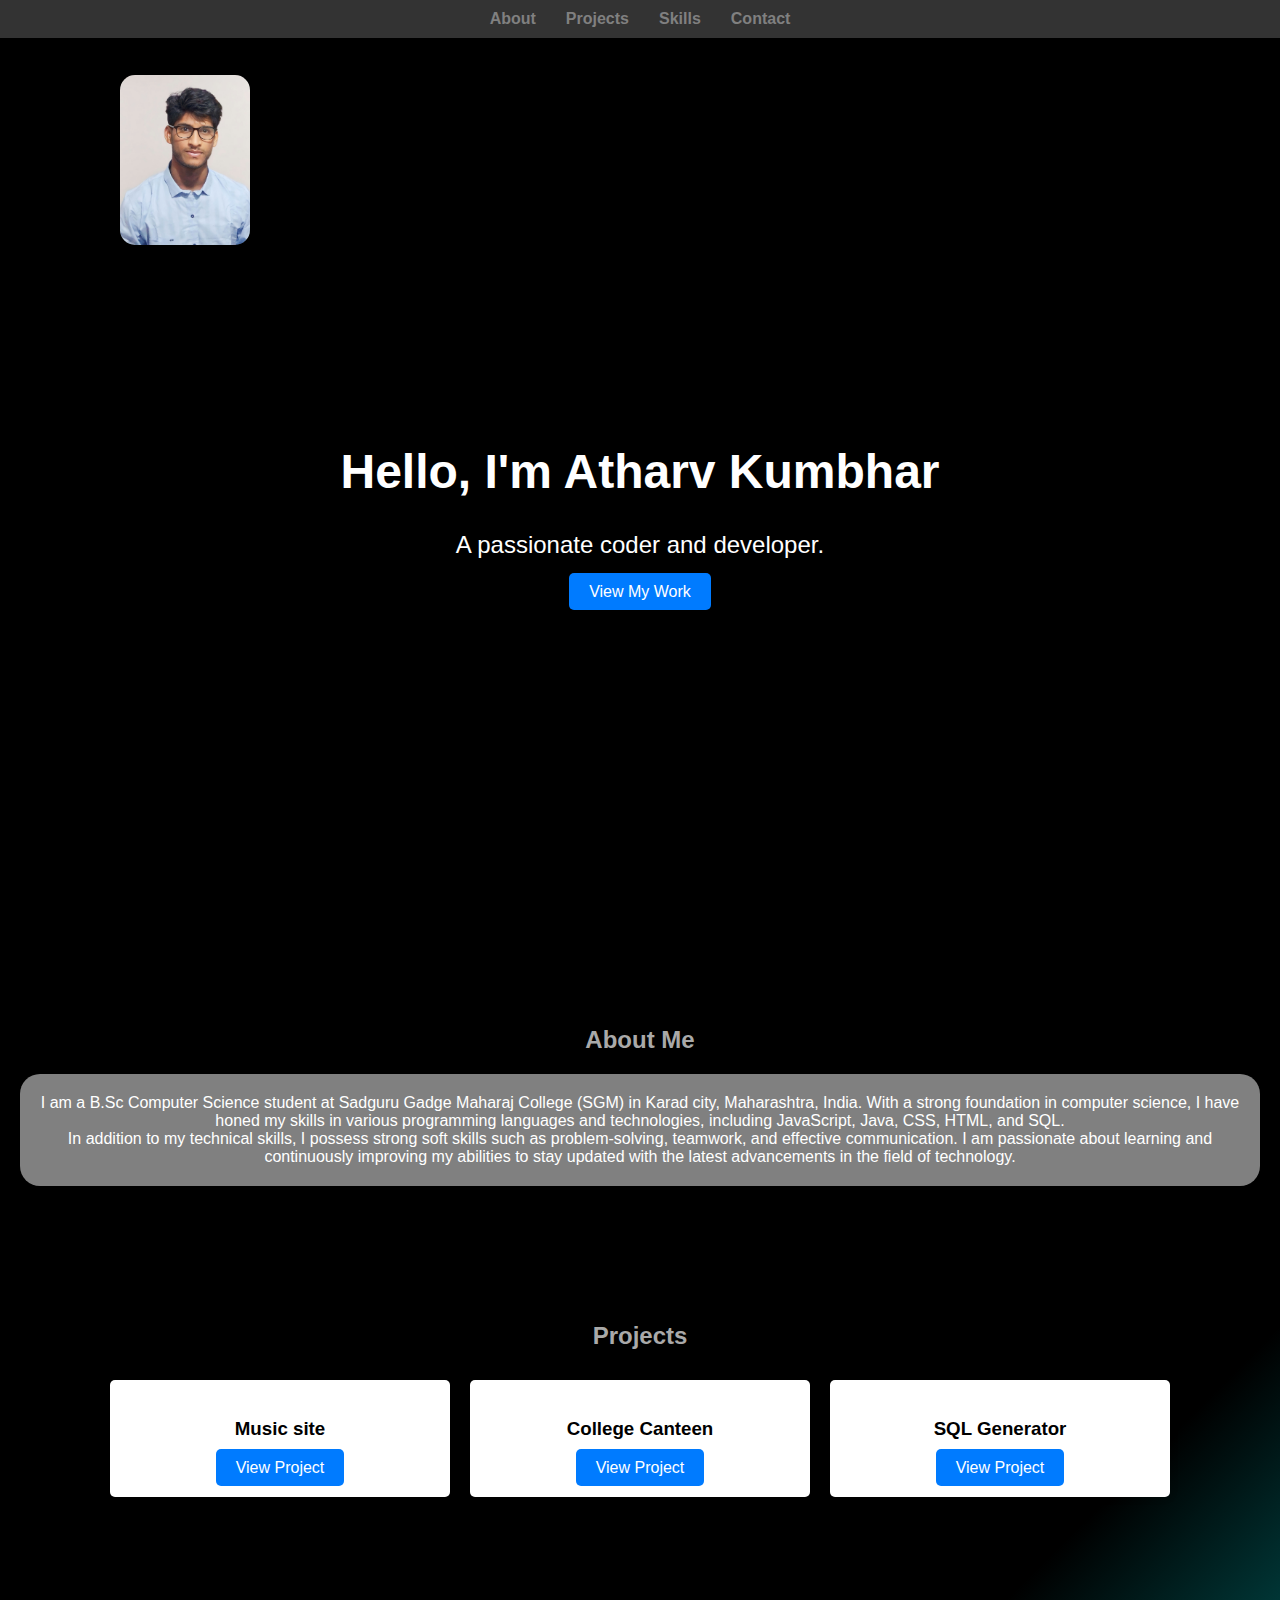
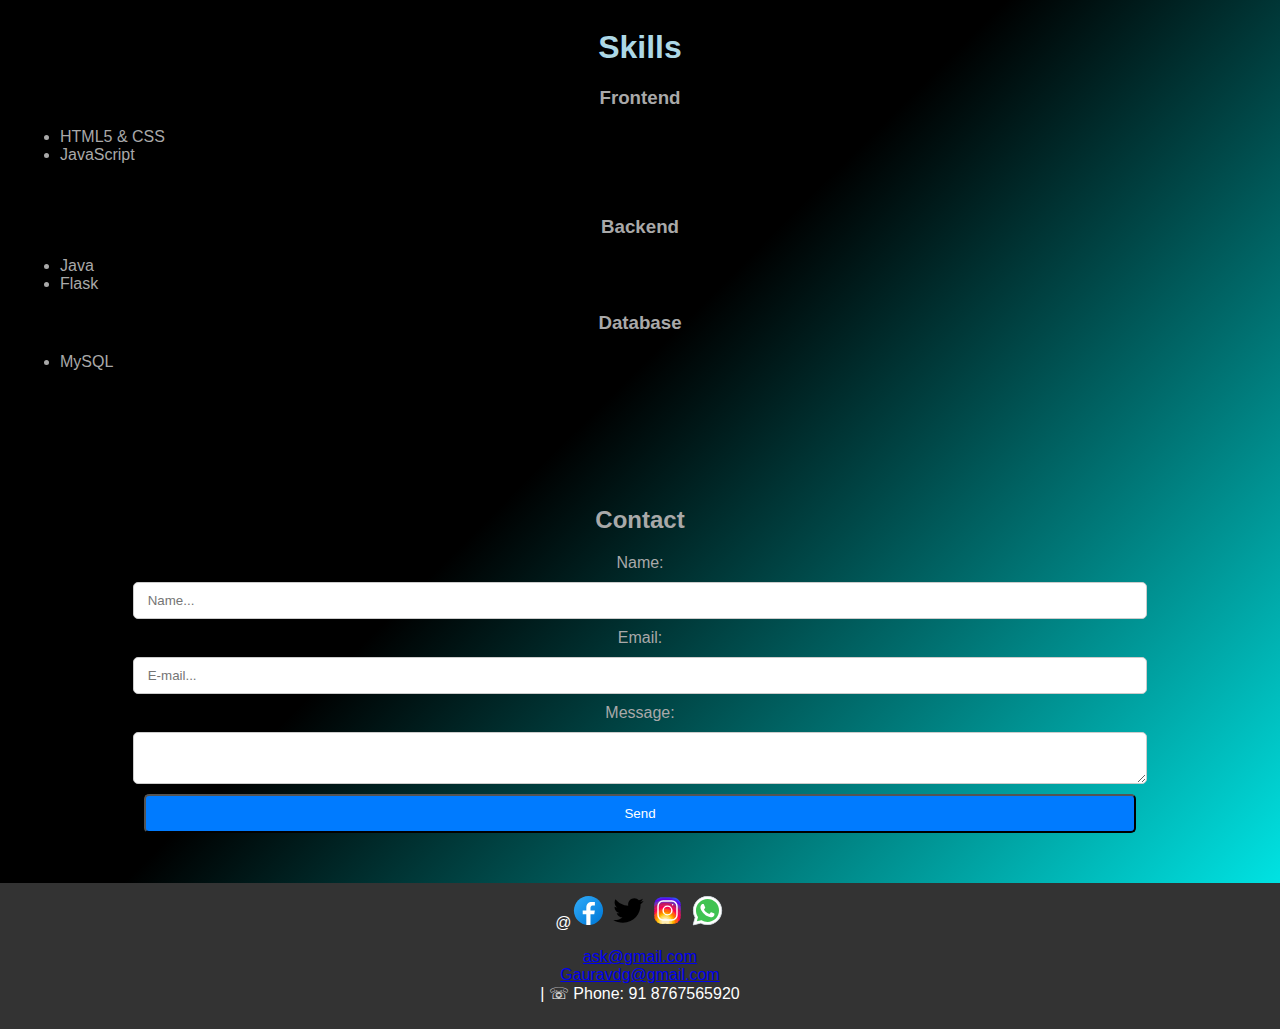
<file: index.html>
<!DOCTYPE html>
<html lang="en">
<head>
    <meta charset="UTF-8">
    <meta name="viewport" content="width=device-width, initial-scale=1.0">
    <title>Atharv Kumbhar  Portfolio</title>
    <style>
    /* Add this CSS to your existing styles */
@keyframes slideIn {
    from {
        opacity: 0;
        transform: translateY(-150px);
    }
    to {
        opacity: 1;
        transform: translateY(10);
    }
}

.slide-in {
    opacity: 0; /* Start invisible */
    animation: slideIn 2s forwards; /* Animate on trigger */
}
        body {
            font-family: Arial, sans-serif;
            margin: 0;
            padding: 0;
            color: darkgrey;
            
            
            background: linear-gradient(135deg,black,black,black,cyan);

        }

        header {
            background-color: #333;
            padding: 10px 0;
        }

        nav ul {
            list-style-type: none;
            display: flex;
            justify-content: center;
            margin: 0;
            padding: 0;
        }

        nav ul li {
            margin: 0 15px;
        }

        nav ul li a {
            color: grey;
            text-decoration: none;
            font-weight: bold;
        }

        #hero {
            
              color: white;
            height: 100vh;
            display: flex;
            align-items: center;
            justify-content: center;
            text-align: center;
        }

        .hero-content {
            max-width: 600px;
        }

        .hero-content h1 {
            font-size: 3rem;
        }

        .hero-content p {
            font-size: 1.5rem;
        }

        .btn {
            background-color: #007BFF;
            color: white;
            padding: 10px 20px;
            text-decoration: none;
            border-radius: 5px;
        }

        #about, #projects, #skills, #contact {
            padding: 50px 20px;
            text-align: center;
        }

        .project-grid {
            display: flex;
            flex-wrap: wrap;
            justify-content: center;
        }

        .project-card {
            background-color: white;
            margin: 10px;
            padding: 20px;
            border-radius: 5px;
            box-shadow: 0 0 10px rgba(0, 0, 0, 0.1);
            width: 300px;
            color:black;
        }

        footer {
            background-color: #333;
            color: white;
            text-align: center;
            padding: 10px 0;
        }

        form {
            display: flex;
            flex-direction: column;
            align-items: center;
        }

        form label, form input, form textarea {
            width: 80%;
            margin-bottom: 10px;
        }

        form input, form textarea {
            padding: 10px;
            border: 1px solid #ccc;
            border-radius: 5px;
        }

        form button {
            width: 80%;
        }
        
        #imgcontainer{position: absolute;
            top:75px;
            left:120px;
            width:130px;
            height:170px;
            border-radius:15px;
             }
    </style>
</head>
<body>
    <header>
        <nav>
            <ul>
                <li><a href="#about">About</a></li>
                <li><a href="#projects">Projects</a></li>
                <li><a href="#skills">Skills</a></li>
                <li><a href="#contact">Contact</a></li>
            </ul>
        </nav>
    </header>

<img id="imgcontainer" src="ask.jpg" >
<br>
    <section id="hero">
        <div class="hero-content">
            <h1>Hello, I'm Atharv Kumbhar</h1>
            <p>A passionate coder and developer.</p>
            <a href="#projects" class="btn">View My Work</a>
        </div>
    </section>

    <section id="about" class="slide-element">
        <h2>About Me</h2>
        <p style="color:white; border-radius:20px; background-color:grey; padding:20px;">
I am a B.Sc Computer Science student at Sadguru Gadge Maharaj College (SGM) in Karad city, Maharashtra, India. With a strong foundation in computer science, I have honed my skills in various programming languages and technologies, including JavaScript, Java, CSS, HTML, and SQL.<br>
In addition to my technical skills, I possess strong soft skills such as problem-solving, teamwork, and effective communication. I am passionate about learning and continuously improving my abilities to stay updated with the latest advancements in the field of technology.</p> </section>

    <section id="projects" class="slide-element">
        <h2>Projects</h2>
        <div class="project-grid">
            <!-- Repeat this block for each project -->
            <div class="project-card">
                <h3>Music site</h3>
                 <a href="https://ask1012.github.io/Music_with_ask/" class="btn">View Project</a>
            </div>
            <div class="project-card">
                <h3>College Canteen</h3>
                 <a href="https://ask1012.github.io/college-canteen-/" class="btn">View Project</a>
            </div>
            <div class="project-card">
                <h3>SQL Generator</h3>
                  <a href="https://ask1012.github.io/SQL-chatBot/" class="btn">View Project</a>
            </div>
        </div>
    </section>

    <section id="skills" class="slide-element" >
        <h1 style="color:lightblue; ">Skills</h1>
         <h3> Frontend</h3>
        <ul style="text-align:left;">            
            <li>HTML5 & CSS</li>
              <li>JavaScript</li>
            
            <!-- Add more skills as needed -->
        </ul><br>
          <h3> Backend</h3>
        <ul style="text-align:left;">
            <li>Java</li>                                
            <li>Flask</li> <!-- Add more skills as needed -->
        </ul>
        <h3> Database</h3>
        <ul style="text-align:left;">
            <li>MySQL</li>                                
            <!-- Add more skills as needed -->
        </ul>
    </section>

    <section id="contact">
        <h2>Contact</h2>
        <form action="https://api.web3forms.com/submit" method="POST">
            <input type="hidden" name="access_key" value="a76c3563-8ffe-49c5-ad2e-8a221e18b963">
            <label for="name">Name:</label>         
            <input type="text" id="name" name="name" placeholder=" Name...";required>
            <label for="email">Email:</label>
            <input type="email" id="email" name="email" placeholder=" E-mail..." required>
            <label for="message">Message:</label>
            <textarea id="message" name="message" required></textarea>
            <button type="submit" class="btn">Send</button>
        </form>
    </section>
<footer>
@<a href="https://facebook.com" target="_blank"><svg xmlns="http://www.w3.org/2000/svg" x="0px" y="0px" width="35" height="35" viewBox="0 0 48 48">
<linearGradient id="Ld6sqrtcxMyckEl6xeDdMa_uLWV5A9vXIPu_gr1" x1="9.993" x2="40.615" y1="9.993" y2="40.615" gradientUnits="userSpaceOnUse"><stop offset="0" stop-color="#2aa4f4"></stop><stop offset="1" stop-color="#007ad9"></stop></linearGradient><path fill="url(#Ld6sqrtcxMyckEl6xeDdMa_uLWV5A9vXIPu_gr1)" d="M24,4C12.954,4,4,12.954,4,24s8.954,20,20,20s20-8.954,20-20S35.046,4,24,4z"></path><path fill="#fff" d="M26.707,29.301h5.176l0.813-5.258h-5.989v-2.874c0-2.184,0.714-4.121,2.757-4.121h3.283V12.46 c-0.577-0.078-1.797-0.248-4.102-0.248c-4.814,0-7.636,2.542-7.636,8.334v3.498H16.06v5.258h4.948v14.452 C21.988,43.9,22.981,44,24,44c0.921,0,1.82-0.084,2.707-0.204V29.301z"></path>
</svg></a> 
     <a href="https://x.com/ak1074834" target="_blank"><svg xmlns="http://www.w3.org/2000/svg" x="0px" y="0px" width="35" height="35" viewBox="0 0 30 30">
    <path d="M28,6.937c-0.957,0.425-1.985,0.711-3.064,0.84c1.102-0.66,1.947-1.705,2.345-2.951c-1.03,0.611-2.172,1.055-3.388,1.295 c-0.973-1.037-2.359-1.685-3.893-1.685c-2.946,0-5.334,2.389-5.334,5.334c0,0.418,0.048,0.826,0.138,1.215 c-4.433-0.222-8.363-2.346-10.995-5.574C3.351,6.199,3.088,7.115,3.088,8.094c0,1.85,0.941,3.483,2.372,4.439 c-0.874-0.028-1.697-0.268-2.416-0.667c0,0.023,0,0.044,0,0.067c0,2.585,1.838,4.741,4.279,5.23 c-0.447,0.122-0.919,0.187-1.406,0.187c-0.343,0-0.678-0.034-1.003-0.095c0.679,2.119,2.649,3.662,4.983,3.705 c-1.825,1.431-4.125,2.284-6.625,2.284c-0.43,0-0.855-0.025-1.273-0.075c2.361,1.513,5.164,2.396,8.177,2.396 c9.812,0,15.176-8.128,15.176-15.177c0-0.231-0.005-0.461-0.015-0.69C26.38,8.945,27.285,8.006,28,6.937z"></path>
</svg></a> 
     <a href="https://www.instagram.com/atharvkumbharr?igsh=emYzdHhybXh2cDcw" target="_blank"><svg xmlns="http://www.w3.org/2000/svg" x="0px" y="0px" width="35" height="35" viewBox="0 0 48 48">
<path fill="#304ffe" d="M41.67,13.48c-0.4,0.26-0.97,0.5-1.21,0.77c-0.09,0.09-0.14,0.19-0.12,0.29v1.03l-0.3,1.01l-0.3,1l-0.33,1.1 l-0.68,2.25l-0.66,2.22l-0.5,1.67c0,0.26-0.01,0.52-0.03,0.77c-0.07,0.96-0.27,1.88-0.59,2.74c-0.19,0.53-0.42,1.04-0.7,1.52 c-0.1,0.19-0.22,0.38-0.34,0.56c-0.4,0.63-0.88,1.21-1.41,1.72c-0.41,0.41-0.86,0.79-1.35,1.11c0,0,0,0-0.01,0 c-0.08,0.07-0.17,0.13-0.27,0.18c-0.31,0.21-0.64,0.39-0.98,0.55c-0.23,0.12-0.46,0.22-0.7,0.31c-0.05,0.03-0.11,0.05-0.16,0.07 c-0.57,0.27-1.23,0.45-1.89,0.54c-0.04,0.01-0.07,0.01-0.11,0.02c-0.4,0.07-0.79,0.13-1.19,0.16c-0.18,0.02-0.37,0.03-0.55,0.03 l-0.71-0.04l-3.42-0.18c0-0.01-0.01,0-0.01,0l-1.72-0.09c-0.13,0-0.27,0-0.4-0.01c-0.54-0.02-1.06-0.08-1.58-0.19 c-0.01,0-0.01,0-0.01,0c-0.95-0.18-1.86-0.5-2.71-0.93c-0.47-0.24-0.93-0.51-1.36-0.82c-0.18-0.13-0.35-0.27-0.52-0.42 c-0.48-0.4-0.91-0.83-1.31-1.27c-0.06-0.06-0.11-0.12-0.16-0.18c-0.06-0.06-0.12-0.13-0.17-0.19c-0.38-0.48-0.7-0.97-0.96-1.49 c-0.24-0.46-0.43-0.95-0.58-1.49c-0.06-0.19-0.11-0.37-0.15-0.57c-0.01-0.01-0.02-0.03-0.02-0.05c-0.1-0.41-0.19-0.84-0.24-1.27 c-0.06-0.33-0.09-0.66-0.09-1c-0.02-0.13-0.02-0.27-0.02-0.4l1.91-2.95l1.87-2.88l0.85-1.31l0.77-1.18l0.26-0.41v-1.03 c0.02-0.23,0.03-0.47,0.02-0.69c-0.01-0.7-0.15-1.38-0.38-2.03c-0.22-0.69-0.53-1.34-0.85-1.94c-0.38-0.69-0.78-1.31-1.11-1.87 C14,7.4,13.66,6.73,13.75,6.26C14.47,6.09,15.23,6,16,6h16c4.18,0,7.78,2.6,9.27,6.26C41.43,12.65,41.57,13.06,41.67,13.48z"></path><path fill="#4928f4" d="M42,16v0.27l-1.38,0.8l-0.88,0.51l-0.97,0.56l-1.94,1.13l-1.9,1.1l-1.94,1.12l-0.77,0.45 c0,0.48-0.12,0.92-0.34,1.32c-0.31,0.58-0.83,1.06-1.49,1.47c-0.67,0.41-1.49,0.74-2.41,0.98c0,0,0-0.01-0.01,0 c-3.56,0.92-8.42,0.5-10.78-1.26c-0.66-0.49-1.12-1.09-1.32-1.78c-0.06-0.23-0.09-0.48-0.09-0.73v-7.19 c0.01-0.15-0.09-0.3-0.27-0.45c-0.54-0.43-1.81-0.84-3.23-1.25c-1.11-0.31-2.3-0.62-3.3-0.92c-0.79-0.24-1.46-0.48-1.86-0.71 c0.18-0.35,0.39-0.7,0.61-1.03c1.4-2.05,3.54-3.56,6.02-4.13C14.47,6.09,15.23,6,16,6h10.8c5.37,0.94,10.32,3.13,14.47,6.26 c0.16,0.39,0.3,0.8,0.4,1.22c0.18,0.66,0.29,1.34,0.32,2.05C42,15.68,42,15.84,42,16z"></path><path fill="#6200ea" d="M42,16v4.41l-0.22,0.68l-0.75,2.33l-0.78,2.4l-0.41,1.28l-0.38,1.19l-0.37,1.13l-0.36,1.12l-0.19,0.59 l-0.25,0.78c0,0.76-0.02,1.43-0.07,2c-0.01,0.06-0.02,0.12-0.02,0.18c-0.06,0.53-0.14,0.98-0.27,1.36 c-0.01,0.06-0.03,0.12-0.05,0.17c-0.26,0.72-0.65,1.18-1.23,1.48c-0.14,0.08-0.3,0.14-0.47,0.2c-0.53,0.18-1.2,0.27-2.02,0.32 c-0.6,0.04-1.29,0.05-2.07,0.05H31.4l-1.19-0.05L30,37.61l-2.17-0.09l-2.2-0.09l-7.25-0.3l-1.88-0.08h-0.26 c-0.78-0.01-1.45-0.06-2.03-0.14c-0.84-0.13-1.49-0.35-1.98-0.68c-0.7-0.45-1.11-1.11-1.35-2.03c-0.06-0.22-0.11-0.45-0.14-0.7 c-0.1-0.58-0.15-1.25-0.18-2c0-0.15,0-0.3-0.01-0.46c-0.01-0.01,0-0.01,0-0.01v-0.58c-0.01-0.29-0.01-0.59-0.01-0.9l0.05-1.61 l0.03-1.15l0.04-1.34v-0.19l0.07-2.46l0.07-2.46l0.07-2.31l0.06-2.27l0.02-0.6c0-0.31-1.05-0.49-2.22-0.64 c-0.93-0.12-1.95-0.23-2.56-0.37c0.05-0.23,0.1-0.46,0.16-0.68c0.18-0.72,0.45-1.4,0.79-2.05c0.18-0.35,0.39-0.7,0.61-1.03 c2.16-0.95,4.41-1.69,6.76-2.17c2.06-0.43,4.21-0.66,6.43-0.66c7.36,0,14.16,2.49,19.54,6.69c0.52,0.4,1.03,0.83,1.53,1.28 C42,15.68,42,15.84,42,16z"></path><path fill="#673ab7" d="M42,18.37v4.54l-0.55,1.06l-1.05,2.05l-0.56,1.08l-0.51,0.99l-0.22,0.43c0,0.31,0,0.61-0.02,0.9 c0,0.43-0.02,0.84-0.05,1.22c-0.04,0.45-0.1,0.86-0.16,1.24c-0.15,0.79-0.36,1.47-0.66,2.03c-0.04,0.07-0.08,0.14-0.12,0.2 c-0.11,0.18-0.24,0.35-0.38,0.51c-0.18,0.22-0.38,0.41-0.61,0.57c-0.34,0.26-0.74,0.47-1.2,0.63c-0.57,0.21-1.23,0.35-2.01,0.43 c-0.51,0.05-1.07,0.08-1.68,0.08l-0.42,0.02l-2.08,0.12h-0.01L27.5,36.6l-2.25,0.13l-3.1,0.18l-3.77,0.22l-0.55,0.03 c-0.51,0-0.99-0.03-1.45-0.09c-0.05-0.01-0.09-0.02-0.14-0.02c-0.68-0.11-1.3-0.29-1.86-0.54c-0.68-0.3-1.27-0.7-1.77-1.18 c-0.44-0.43-0.82-0.92-1.13-1.47c-0.07-0.13-0.14-0.25-0.2-0.39c-0.3-0.59-0.54-1.25-0.72-1.97c-0.03-0.12-0.06-0.25-0.08-0.38 c-0.06-0.23-0.11-0.47-0.14-0.72c-0.11-0.64-0.17-1.32-0.2-2.03v-0.01c-0.01-0.29-0.02-0.57-0.02-0.87l-0.49-1.17l-0.07-0.18 L9.5,25.99L8.75,24.2l-0.12-0.29l-0.72-1.73l-0.8-1.93c0,0,0,0-0.01,0L6.29,18.3L6,17.59V16c0-0.63,0.06-1.25,0.17-1.85 c0.05-0.23,0.1-0.46,0.16-0.68c0.85-0.49,1.74-0.94,2.65-1.34c2.08-0.93,4.31-1.62,6.62-2.04c1.72-0.31,3.51-0.48,5.32-0.48 c7.31,0,13.94,2.65,19.12,6.97c0.2,0.16,0.39,0.32,0.58,0.49C41.09,17.48,41.55,17.91,42,18.37z"></path><path fill="#8e24aa" d="M42,21.35v5.14l-0.57,1.19l-1.08,2.25l-0.01,0.03c0,0.43-0.02,0.82-0.05,1.17c-0.1,1.15-0.38,1.88-0.84,2.33 c-0.33,0.34-0.74,0.53-1.25,0.63c-0.03,0.01-0.07,0.01-0.1,0.02c-0.16,0.03-0.33,0.05-0.51,0.05c-0.62,0.06-1.35,0.02-2.19-0.04 c-0.09,0-0.19-0.01-0.29-0.02c-0.61-0.04-1.26-0.08-1.98-0.11c-0.39-0.01-0.8-0.02-1.22-0.02h-0.02l-1.01,0.08h-0.01l-2.27,0.16 l-2.59,0.2l-0.38,0.03l-3.03,0.22l-1.57,0.12l-1.55,0.11c-0.27,0-0.53,0-0.79-0.01c0,0-0.01-0.01-0.01,0 c-1.13-0.02-2.14-0.09-3.04-0.26c-0.83-0.14-1.56-0.36-2.18-0.69c-0.64-0.31-1.17-0.75-1.6-1.31c-0.41-0.55-0.71-1.24-0.9-2.07 c0-0.01,0-0.01,0-0.01c-0.14-0.67-0.22-1.45-0.22-2.33l-0.15-0.27L9.7,26.35l-0.13-0.22L9.5,25.99l-0.93-1.65l-0.46-0.83 l-0.58-1.03l-1-1.79L6,19.75v-3.68c0.88-0.58,1.79-1.09,2.73-1.55c1.14-0.58,2.32-1.07,3.55-1.47c1.34-0.44,2.74-0.79,4.17-1.02 c1.45-0.24,2.94-0.36,4.47-0.36c6.8,0,13.04,2.43,17.85,6.47c0.22,0.17,0.43,0.36,0.64,0.54c0.84,0.75,1.64,1.56,2.37,2.41 C41.86,21.18,41.94,21.26,42,21.35z"></path><path fill="#c2185b" d="M42,24.71v7.23c-0.24-0.14-0.57-0.31-0.98-0.49c-0.22-0.11-0.47-0.22-0.73-0.32 c-0.38-0.17-0.79-0.33-1.25-0.49c-0.1-0.04-0.2-0.07-0.31-0.1c-0.18-0.07-0.37-0.13-0.56-0.19c-0.59-0.18-1.24-0.35-1.92-0.5 c-0.26-0.05-0.53-0.1-0.8-0.14c-0.87-0.15-1.8-0.24-2.77-0.25c-0.08-0.01-0.17-0.01-0.25-0.01l-2.57,0.02l-3.5,0.02h-0.01 l-7.49,0.06c-2.38,0-3.84,0.57-4.72,0.8c0,0-0.01,0-0.01,0.01c-0.93,0.24-1.22,0.09-1.3-1.54c-0.02-0.45-0.03-1.03-0.03-1.74 l-0.56-0.43l-0.98-0.74l-0.6-0.46l-0.12-0.09L8.88,24.1l-0.25-0.19l-0.52-0.4l-0.96-0.72L6,21.91v-3.4 c0.1-0.08,0.19-0.15,0.29-0.21c1.45-1,3-1.85,4.64-2.54c1.46-0.62,3-1.11,4.58-1.46c0.43-0.09,0.87-0.18,1.32-0.24 c1.33-0.23,2.7-0.34,4.09-0.34c6.01,0,11.53,2.09,15.91,5.55c0.66,0.52,1.3,1.07,1.9,1.66c0.82,0.78,1.59,1.61,2.3,2.49 c0.14,0.18,0.28,0.36,0.42,0.55C41.64,24.21,41.82,24.46,42,24.71z"></path><path fill="#d81b60" d="M42,28.72V32c0,0.65-0.06,1.29-0.18,1.91c-0.18,0.92-0.49,1.8-0.91,2.62c-0.22,0.05-0.47,0.05-0.75,0.01 c-0.63-0.11-1.37-0.44-2.17-0.87c-0.04-0.01-0.08-0.03-0.11-0.05c-0.25-0.13-0.51-0.27-0.77-0.43c-0.53-0.29-1.09-0.61-1.65-0.91 c-0.12-0.06-0.24-0.12-0.35-0.18c-0.64-0.33-1.3-0.63-1.96-0.86c0,0,0,0-0.01,0c-0.14-0.05-0.29-0.1-0.44-0.14 c-0.57-0.16-1.15-0.26-1.71-0.26l-1.1-0.32l-4.87-1.41c0,0,0,0-0.01,0l-2.99-0.87h-0.01l-1.3-0.38c-3.76,0-6.07,1.6-7.19,0.99 c-0.44-0.23-0.7-0.81-0.79-1.95c-0.03-0.32-0.04-0.68-0.04-1.1l-1.17-0.57l-0.05-0.02h-0.01l-0.84-0.42L9.7,26.35l-0.07-0.03 l-0.17-0.09L7.5,25.28L6,24.55v-3.43c0.17-0.15,0.35-0.29,0.53-0.43c0.19-0.15,0.38-0.29,0.57-0.44c0.01,0,0.01,0,0.01,0 c1.18-0.85,2.43-1.6,3.76-2.22c1.55-0.74,3.2-1.31,4.91-1.68c0.25-0.06,0.51-0.12,0.77-0.16c1.42-0.27,2.88-0.41,4.37-0.41 c5.27,0,10.11,1.71,14.01,4.59c1.13,0.84,2.18,1.77,3.14,2.78c0.79,0.83,1.52,1.73,2.18,2.67c0.05,0.07,0.1,0.14,0.15,0.2 c0.37,0.54,0.71,1.09,1.03,1.66C41.64,28.02,41.82,28.37,42,28.72z"></path><path fill="#f50057" d="M41.82,33.91c-0.18,0.92-0.49,1.8-0.91,2.62c-0.19,0.37-0.4,0.72-0.63,1.06c-0.14,0.21-0.29,0.41-0.44,0.6 c-0.36-0.14-0.89-0.34-1.54-0.56c0,0,0,0,0-0.01c-0.49-0.17-1.05-0.35-1.65-0.52c-0.17-0.05-0.34-0.1-0.52-0.15 c-0.71-0.19-1.45-0.36-2.17-0.46c-0.6-0.1-1.19-0.16-1.74-0.16l-0.46-0.13h-0.01l-2.42-0.7l-1.49-0.43l-1.66-0.48h-0.01l-0.54-0.15 l-6.53-1.88l-1.88-0.54l-1.4-0.33l-2.28-0.54l-0.28-0.07c0,0,0,0-0.01,0l-2.29-0.53c0-0.01,0-0.01,0-0.01l-0.41-0.09l-0.21-0.05 l-1.67-0.39l-0.19-0.05l-1.42-1.17L6,27.9v-4.08c0.37-0.36,0.75-0.7,1.15-1.03c0.12-0.11,0.25-0.21,0.38-0.31 c0.12-0.1,0.25-0.2,0.38-0.3c0.91-0.69,1.87-1.31,2.89-1.84c1.3-0.7,2.68-1.26,4.13-1.66c0.28-0.09,0.56-0.17,0.85-0.23 c1.64-0.41,3.36-0.62,5.14-0.62c4.47,0,8.63,1.35,12.07,3.66c1.71,1.15,3.25,2.53,4.55,4.1c0.66,0.79,1.26,1.62,1.79,2.5 c0.05,0.07,0.09,0.13,0.13,0.2c0.32,0.53,0.62,1.08,0.89,1.64c0.25,0.5,0.47,1,0.67,1.52C41.34,32.25,41.6,33.07,41.82,33.91z"></path><path fill="#ff1744" d="M40.28,37.59c-0.14,0.21-0.29,0.41-0.44,0.6c-0.44,0.55-0.92,1.05-1.46,1.49c-0.47,0.39-0.97,0.74-1.5,1.04 c-0.2-0.05-0.4-0.11-0.61-0.19c-0.66-0.23-1.35-0.61-1.99-1.01c-0.96-0.61-1.79-1.27-2.16-1.57c-0.14-0.12-0.21-0.18-0.21-0.18 l-1.7-0.15L30,37.6l-2.2-0.19l-2.28-0.2l-3.37-0.3l-5.34-0.47l-0.02-0.01l-1.88-0.91l-1.9-0.92l-1.53-0.74l-0.33-0.16l-0.41-0.2 l-1.42-0.69L7.43,31.9l-0.59-0.29L6,31.35v-4.47c0.47-0.56,0.97-1.09,1.5-1.6c0.34-0.32,0.7-0.64,1.07-0.94 c0.06-0.05,0.12-0.1,0.18-0.14c0.04-0.05,0.09-0.08,0.13-0.1c0.59-0.48,1.21-0.91,1.85-1.3c0.74-0.47,1.52-0.89,2.33-1.24 c0.87-0.39,1.78-0.72,2.72-0.97c1.63-0.46,3.36-0.7,5.14-0.7c4.08,0,7.85,1.24,10.96,3.37c1.99,1.36,3.71,3.08,5.07,5.07 c0.45,0.64,0.85,1.32,1.22,2.02c0.13,0.26,0.26,0.52,0.37,0.78c0.12,0.25,0.23,0.5,0.34,0.75c0.21,0.52,0.4,1.04,0.57,1.58 c0.32,1,0.56,2.02,0.71,3.08C40.21,36.89,40.25,37.24,40.28,37.59z"></path><path fill="#ff5722" d="M38.39,39.42c0,0.08,0,0.17-0.01,0.26c-0.47,0.39-0.97,0.74-1.5,1.04c-0.22,0.12-0.44,0.24-0.67,0.34 c-0.23,0.11-0.46,0.21-0.7,0.3c-0.34-0.18-0.8-0.4-1.29-0.61c-0.69-0.31-1.44-0.59-2.02-0.68c-0.14-0.03-0.27-0.04-0.39-0.04 l-1.64-0.21h-0.02l-2.04-0.27l-2.06-0.27l-0.96-0.12l-7.56-0.98c-0.49,0-1.01-0.03-1.55-0.1c-0.66-0.06-1.35-0.16-2.04-0.3 c-0.68-0.12-1.37-0.28-2.03-0.45c-0.69-0.16-1.37-0.35-2-0.53c-0.73-0.22-1.41-0.43-1.98-0.62c-0.47-0.15-0.87-0.29-1.18-0.4 c-0.18-0.43-0.33-0.88-0.44-1.34C6.1,33.66,6,32.84,6,32v-1.67c0.32-0.53,0.67-1.05,1.06-1.54c0.71-0.94,1.52-1.8,2.4-2.56 c0.03-0.04,0.07-0.07,0.1-0.09l0.01-0.01c0.31-0.28,0.63-0.53,0.97-0.77c0.04-0.04,0.08-0.07,0.12-0.1 c0.16-0.12,0.33-0.24,0.51-0.35c1.43-0.97,3.01-1.73,4.7-2.24c1.6-0.48,3.29-0.73,5.05-0.73c3.49,0,6.75,1.03,9.47,2.79 c2.01,1.29,3.74,2.99,5.06,4.98c0.16,0.23,0.31,0.46,0.46,0.7c0.69,1.17,1.26,2.43,1.68,3.75c0.05,0.15,0.09,0.3,0.13,0.46 c0.08,0.27,0.15,0.55,0.21,0.83c0.02,0.07,0.04,0.14,0.06,0.22c0.14,0.63,0.24,1.29,0.31,1.95c0,0.01,0,0.01,0,0.01 C38.36,38.22,38.39,38.82,38.39,39.42z"></path><path fill="#ff6f00" d="M36.33,39.42c0,0.35-0.02,0.73-0.06,1.11c-0.02,0.18-0.04,0.36-0.06,0.53c-0.23,0.11-0.46,0.21-0.7,0.3 c-0.45,0.17-0.91,0.31-1.38,0.41c-0.32,0.07-0.65,0.13-0.98,0.16h-0.01c-0.31-0.19-0.67-0.42-1.04-0.68 c-0.67-0.47-1.37-1-1.93-1.43c-0.01-0.01-0.01-0.01-0.02-0.02c-0.59-0.45-1.01-0.79-1.01-0.79l-1.06,0.04l-2.04,0.07l-0.95,0.04 l-3.82,0.14l-3.23,0.12c-0.21,0.01-0.46,0.01-0.77,0h-0.01c-0.42-0.01-0.92-0.04-1.47-0.09c-0.64-0.05-1.34-0.11-2.05-0.18 c-0.69-0.08-1.39-0.16-2.06-0.24c-0.74-0.08-1.44-0.17-2.04-0.25c-0.47-0.06-0.88-0.11-1.21-0.15c-0.28-0.32-0.53-0.65-0.77-1.01 c-0.36-0.54-0.67-1.11-0.91-1.72c-0.18-0.43-0.33-0.88-0.44-1.34c0.29-0.89,0.67-1.73,1.12-2.54c0.36-0.66,0.78-1.29,1.24-1.89 c0.45-0.59,0.94-1.14,1.47-1.64v-0.01c0.15-0.15,0.3-0.29,0.45-0.42c0.28-0.26,0.57-0.5,0.87-0.73h0.01 c0.01-0.02,0.02-0.02,0.03-0.03c0.24-0.19,0.49-0.36,0.74-0.53c1.48-1.01,3.15-1.76,4.95-2.2c1.19-0.29,2.44-0.45,3.73-0.45 c2.54,0,4.94,0.61,7.05,1.71h0.01c1.81,0.93,3.41,2.21,4.7,3.75c0.71,0.82,1.32,1.72,1.82,2.67c0.35,0.64,0.65,1.31,0.9,1.99 c0.02,0.06,0.04,0.11,0.06,0.16c0.17,0.5,0.32,1.02,0.45,1.54c0.09,0.37,0.16,0.75,0.22,1.13c0.02,0.12,0.04,0.23,0.05,0.35 C36.28,37.99,36.33,38.7,36.33,39.42z"></path><path fill="#ff9800" d="M34.28,39.42v0.1c0,0.34-0.03,0.77-0.06,1.23c-0.03,0.34-0.06,0.69-0.09,1.02c-0.32,0.07-0.65,0.13-0.98,0.16 h-0.01C32.76,41.98,32.39,42,32,42h-1.75l-0.38-0.11l-1.97-0.6l-2-0.6l-4.63-1.39l-2-0.6c0,0-0.83,0.33-2,0.72h-0.01 c-0.45,0.15-0.94,0.31-1.46,0.47c-0.65,0.19-1.34,0.38-2.02,0.53c-0.7,0.16-1.39,0.28-2.01,0.33c-0.19,0.02-0.38,0.03-0.55,0.03 c-0.56-0.31-1.1-0.68-1.59-1.09c-0.43-0.36-0.83-0.75-1.2-1.18c-0.28-0.32-0.53-0.65-0.77-1.01c0.07-0.45,0.15-0.89,0.27-1.32 c0.3-1.19,0.77-2.33,1.39-3.37c0.34-0.59,0.72-1.16,1.16-1.69c0.01-0.03,0.04-0.06,0.07-0.08c-0.01-0.01,0-0.01,0-0.01 c0.13-0.17,0.27-0.33,0.41-0.48c0-0.01,0-0.01,0-0.01c0.41-0.44,0.83-0.86,1.29-1.25c0.16-0.13,0.31-0.26,0.48-0.39 c0.03-0.03,0.06-0.05,0.1-0.08c2.25-1.72,5.06-2.76,8.09-2.76c3.44,0,6.57,1.29,8.94,3.41c1.14,1.03,2.11,2.26,2.84,3.63 c0.06,0.1,0.12,0.21,0.17,0.32c0.09,0.18,0.18,0.37,0.26,0.57c0.33,0.72,0.59,1.48,0.77,2.26c0.02,0.08,0.04,0.16,0.06,0.24 c0.08,0.37,0.15,0.75,0.2,1.13C34.24,38.21,34.28,38.81,34.28,39.42z"></path><path fill="#ffc107" d="M32.22,39.42c0,0.2-0.01,0.42-0.02,0.65c-0.02,0.37-0.05,0.77-0.1,1.18c-0.02,0.25-0.06,0.5-0.1,0.75h-5.48 l-1.06-0.17l-4.14-0.66l-0.59-0.09l-1.35-0.22c-0.59,0-1.87,0.26-3.22,0.51c-0.71,0.13-1.43,0.27-2.08,0.36 c-0.08,0.01-0.16,0.02-0.23,0.03h-0.01c-0.7-0.15-1.38-0.38-2.02-0.68c-0.2-0.09-0.4-0.19-0.6-0.3c-0.56-0.31-1.1-0.68-1.59-1.09 c-0.01-0.12-0.02-0.22-0.02-0.27c0-0.26,0.01-0.51,0.03-0.76c0.04-0.64,0.13-1.26,0.27-1.86c0.22-0.91,0.54-1.79,0.97-2.6 c0.08-0.17,0.17-0.34,0.27-0.5c0.04-0.08,0.09-0.15,0.13-0.23c0.18-0.29,0.38-0.57,0.58-0.85c0.42-0.55,0.89-1.07,1.39-1.54 c0.01,0,0.01,0,0.01,0c0.04-0.04,0.08-0.08,0.12-0.11c0.05-0.04,0.09-0.09,0.14-0.12c0.2-0.18,0.4-0.34,0.61-0.49 c0-0.01,0.01-0.01,0.01-0.01c1.89-1.41,4.23-2.24,6.78-2.24c1.98,0,3.82,0.5,5.43,1.38h0.01c1.38,0.76,2.58,1.79,3.53,3.03 c0.37,0.48,0.7,0.99,0.98,1.53h0.01c0.05,0.1,0.1,0.2,0.15,0.3c0.3,0.59,0.54,1.21,0.72,1.85h0.01c0.01,0.05,0.03,0.1,0.04,0.15 c0.12,0.43,0.22,0.87,0.29,1.32c0.01,0.09,0.02,0.19,0.03,0.28C32.19,38.43,32.22,38.92,32.22,39.42z"></path><path fill="#ffd54f" d="M30.17,39.31c0,0.16,0,0.33-0.02,0.49v0.01c0,0.01,0,0.01,0,0.01c-0.02,0.72-0.12,1.43-0.28,2.07 c0,0.04-0.01,0.07-0.03,0.11h-4.67l-3.85-0.83l-0.51-0.11l-0.08,0.02l-4.27,0.88L16.27,42H16c-0.64,0-1.27-0.06-1.88-0.18 c-0.09-0.02-0.18-0.04-0.27-0.06h-0.01c-0.7-0.15-1.38-0.38-2.02-0.68c-0.02-0.11-0.04-0.22-0.05-0.33 c-0.07-0.43-0.1-0.88-0.1-1.33c0-0.17,0-0.34,0.01-0.51c0.03-0.54,0.11-1.07,0.23-1.58c0.08-0.38,0.19-0.75,0.32-1.1 c0.11-0.31,0.24-0.61,0.38-0.9c0.12-0.25,0.26-0.49,0.4-0.73c0.14-0.23,0.29-0.45,0.45-0.67c0.4-0.55,0.87-1.06,1.39-1.51 c0.3-0.26,0.63-0.51,0.97-0.73c1.46-0.96,3.21-1.52,5.1-1.52c0.37,0,0.73,0.02,1.08,0.07h0.02c1.07,0.12,2.07,0.42,2.99,0.87 c0.01,0,0.01,0,0.01,0c1.45,0.71,2.68,1.78,3.58,3.1c0.15,0.22,0.3,0.46,0.43,0.7c0.11,0.19,0.21,0.39,0.3,0.59 c0.14,0.31,0.27,0.64,0.38,0.97h0.01c0.11,0.37,0.21,0.74,0.28,1.13v0.01C30.11,38.16,30.17,38.73,30.17,39.31z"></path><path fill="#ffe082" d="M28.11,39.52v0.03c0,0.59-0.07,1.17-0.21,1.74c-0.05,0.24-0.12,0.48-0.21,0.71h-4.48l-2.29-0.63L18.63,42H16 c-0.64,0-1.27-0.06-1.88-0.18c-0.02-0.03-0.03-0.06-0.04-0.09c-0.14-0.43-0.25-0.86-0.3-1.31c-0.04-0.29-0.06-0.59-0.06-0.9 c0-0.12,0-0.25,0.02-0.37c0.01-0.47,0.08-0.93,0.2-1.37c0.06-0.3,0.15-0.59,0.27-0.87c0.04-0.14,0.1-0.27,0.17-0.4 c0.15-0.34,0.33-0.67,0.53-0.99c0.22-0.32,0.46-0.62,0.73-0.9c0.32-0.36,0.68-0.69,1.09-0.96c0.7-0.51,1.5-0.89,2.37-1.1 c0.58-0.16,1.19-0.24,1.82-0.24c2,0,3.79,0.8,5.09,2.09c0.05,0.05,0.11,0.11,0.16,0.18h0.01c0.14,0.15,0.27,0.3,0.4,0.47 c0.37,0.47,0.68,0.98,0.92,1.54c0.12,0.26,0.22,0.53,0.3,0.81c0.01,0.04,0.02,0.07,0.03,0.11c0.14,0.49,0.23,1,0.25,1.53 C28.1,39.2,28.11,39.36,28.11,39.52z"></path><path fill="#ffecb3" d="M26.06,39.52c0,0.41-0.05,0.8-0.16,1.17c-0.1,0.4-0.25,0.78-0.44,1.14c-0.03,0.06-0.1,0.17-0.1,0.17h-8.88 c-0.01-0.01-0.02-0.03-0.02-0.04c-0.12-0.19-0.22-0.38-0.3-0.59c-0.2-0.46-0.32-0.96-0.36-1.48c-0.02-0.12-0.02-0.25-0.02-0.37 c0-0.06,0-0.13,0.01-0.19c0.01-0.44,0.07-0.86,0.19-1.25c0.1-0.36,0.23-0.69,0.4-1.01c0,0,0.01-0.01,0.01-0.02 c0.12-0.21,0.25-0.42,0.4-0.62c0.49-0.66,1.14-1.2,1.89-1.55c0.01,0,0.01,0,0.01,0c0.24-0.12,0.49-0.22,0.75-0.29c0,0,0,0,0.01,0 c0.46-0.14,0.96-0.21,1.47-0.21c0.59,0,1.16,0.09,1.68,0.28c0.19,0.05,0.37,0.13,0.55,0.22c0,0,0,0,0.01,0 c0.86,0.41,1.59,1.05,2.09,1.85c0.1,0.15,0.19,0.31,0.27,0.48c0.04,0.07,0.08,0.15,0.11,0.22c0.23,0.52,0.37,1.09,0.41,1.69 c0.01,0.05,0.01,0.1,0.01,0.16C26.06,39.36,26.06,39.44,26.06,39.52z"></path><g><path fill="none" stroke="#fff" stroke-linecap="round" stroke-linejoin="round" stroke-miterlimit="10" stroke-width="2" d="M30,11H18c-3.9,0-7,3.1-7,7v12c0,3.9,3.1,7,7,7h12c3.9,0,7-3.1,7-7V18C37,14.1,33.9,11,30,11z"></path><circle cx="31" cy="16" r="1" fill="#fff"></circle></g><g><circle cx="24" cy="24" r="6" fill="none" stroke="#fff" stroke-linecap="round" stroke-linejoin="round" stroke-miterlimit="10" stroke-width="2"></circle></g>
</svg></a> 
     <a href="https://wa.me/918767565920?text=Hello Atharv, I am here Contact you" target="_blank"><svg xmlns="http://www.w3.org/2000/svg" x="0px" y="0px" width="35" height="35" viewBox="0 0 48 48">
<path fill="#fff" d="M4.9,43.3l2.7-9.8C5.9,30.6,5,27.3,5,24C5,13.5,13.5,5,24,5c5.1,0,9.8,2,13.4,5.6	C41,14.2,43,18.9,43,24c0,10.5-8.5,19-19,19c0,0,0,0,0,0h0c-3.2,0-6.3-0.8-9.1-2.3L4.9,43.3z"></path><path fill="#fff" d="M4.9,43.8c-0.1,0-0.3-0.1-0.4-0.1c-0.1-0.1-0.2-0.3-0.1-0.5L7,33.5c-1.6-2.9-2.5-6.2-2.5-9.6	C4.5,13.2,13.3,4.5,24,4.5c5.2,0,10.1,2,13.8,5.7c3.7,3.7,5.7,8.6,5.7,13.8c0,10.7-8.7,19.5-19.5,19.5c-3.2,0-6.3-0.8-9.1-2.3	L5,43.8C5,43.8,4.9,43.8,4.9,43.8z"></path><path fill="#cfd8dc" d="M24,5c5.1,0,9.8,2,13.4,5.6C41,14.2,43,18.9,43,24c0,10.5-8.5,19-19,19h0c-3.2,0-6.3-0.8-9.1-2.3	L4.9,43.3l2.7-9.8C5.9,30.6,5,27.3,5,24C5,13.5,13.5,5,24,5 M24,43L24,43L24,43 M24,43L24,43L24,43 M24,4L24,4C13,4,4,13,4,24	c0,3.4,0.8,6.7,2.5,9.6L3.9,43c-0.1,0.3,0,0.7,0.3,1c0.2,0.2,0.4,0.3,0.7,0.3c0.1,0,0.2,0,0.3,0l9.7-2.5c2.8,1.5,6,2.2,9.2,2.2	c11,0,20-9,20-20c0-5.3-2.1-10.4-5.8-14.1C34.4,6.1,29.4,4,24,4L24,4z"></path><path fill="#40c351" d="M35.2,12.8c-3-3-6.9-4.6-11.2-4.6C15.3,8.2,8.2,15.3,8.2,24c0,3,0.8,5.9,2.4,8.4L11,33l-1.6,5.8	l6-1.6l0.6,0.3c2.4,1.4,5.2,2.2,8,2.2h0c8.7,0,15.8-7.1,15.8-15.8C39.8,19.8,38.2,15.8,35.2,12.8z"></path><path fill="#fff" fill-rule="evenodd" d="M19.3,16c-0.4-0.8-0.7-0.8-1.1-0.8c-0.3,0-0.6,0-0.9,0	s-0.8,0.1-1.3,0.6c-0.4,0.5-1.7,1.6-1.7,4s1.7,4.6,1.9,4.9s3.3,5.3,8.1,7.2c4,1.6,4.8,1.3,5.7,1.2c0.9-0.1,2.8-1.1,3.2-2.3	c0.4-1.1,0.4-2.1,0.3-2.3c-0.1-0.2-0.4-0.3-0.9-0.6s-2.8-1.4-3.2-1.5c-0.4-0.2-0.8-0.2-1.1,0.2c-0.3,0.5-1.2,1.5-1.5,1.9	c-0.3,0.3-0.6,0.4-1,0.1c-0.5-0.2-2-0.7-3.8-2.4c-1.4-1.3-2.4-2.8-2.6-3.3c-0.3-0.5,0-0.7,0.2-1c0.2-0.2,0.5-0.6,0.7-0.8	c0.2-0.3,0.3-0.5,0.5-0.8c0.2-0.3,0.1-0.6,0-0.8C20.6,19.3,19.7,17,19.3,16z" clip-rule="evenodd"></path>
</svg></a>

   <p> <a href="mailto:ak1074834@gmail.com">ask@gmail.com <br> Gauravdg@gmail.com</a> <br>| &#9743; Phone: 91 8767565920</p>
  
   </footer>
    

    <script>
        // Example of a simple smooth scrolling for internal links
        document.querySelectorAll('a[href^="#"]').forEach(anchor => {
            anchor.addEventListener('click', function(e) {
                e.preventDefault();

                document.querySelector(this.getAttribute('href')).scrollIntoView({
                    behavior: 'smooth'
                });
            });
        });
      // JavaScript for sliding effect
document.addEventListener('DOMContentLoaded', () => {
    const observerOptions = {
        threshold: 0.1
    };

    const observer = new IntersectionObserver((entries, observer) => {
        entries.forEach(entry => {
            if (entry.isIntersecting) {
                entry.target.classList.add('slide-in');
                observer.unobserve(entry.target);
            }
        });
    }, observerOptions);

    document.querySelectorAll('.slide-element').forEach(element => {
        observer.observe(element);
    });
});
    </script>
</body>
              </html>
</file>
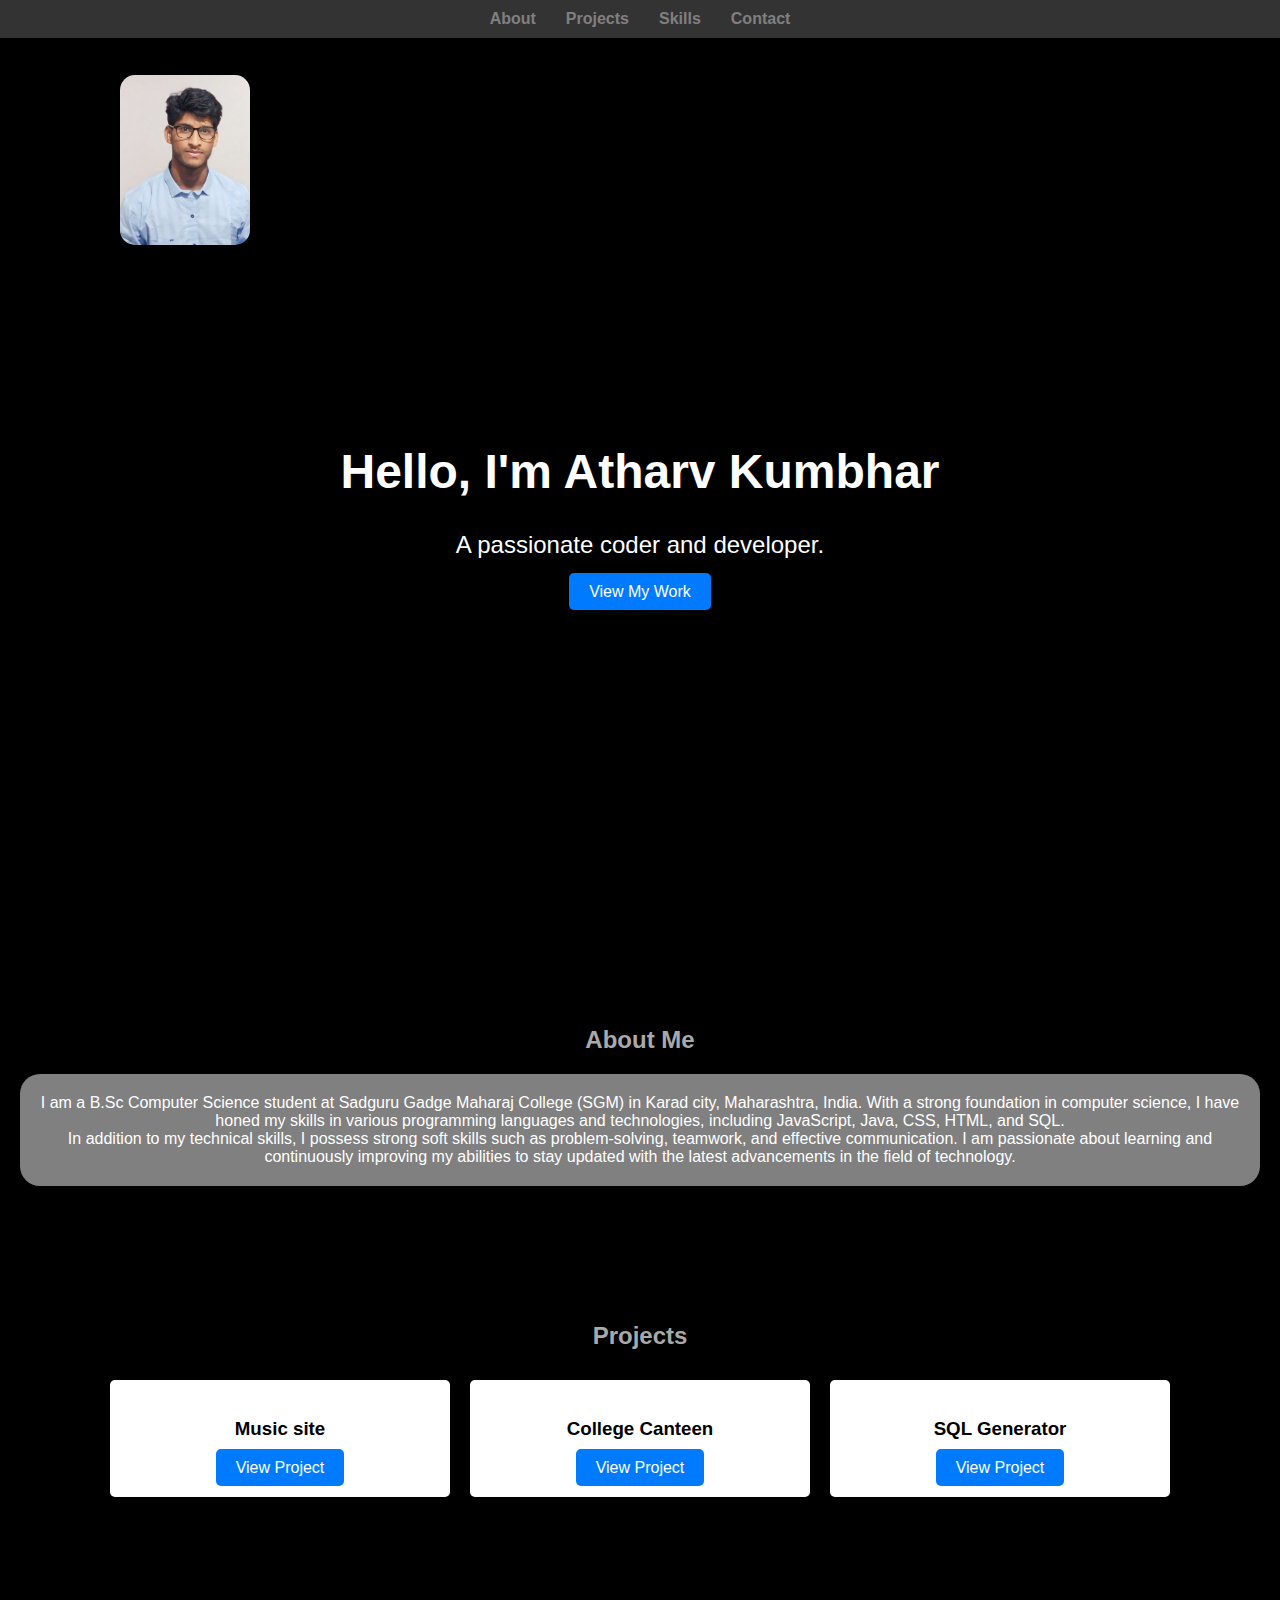
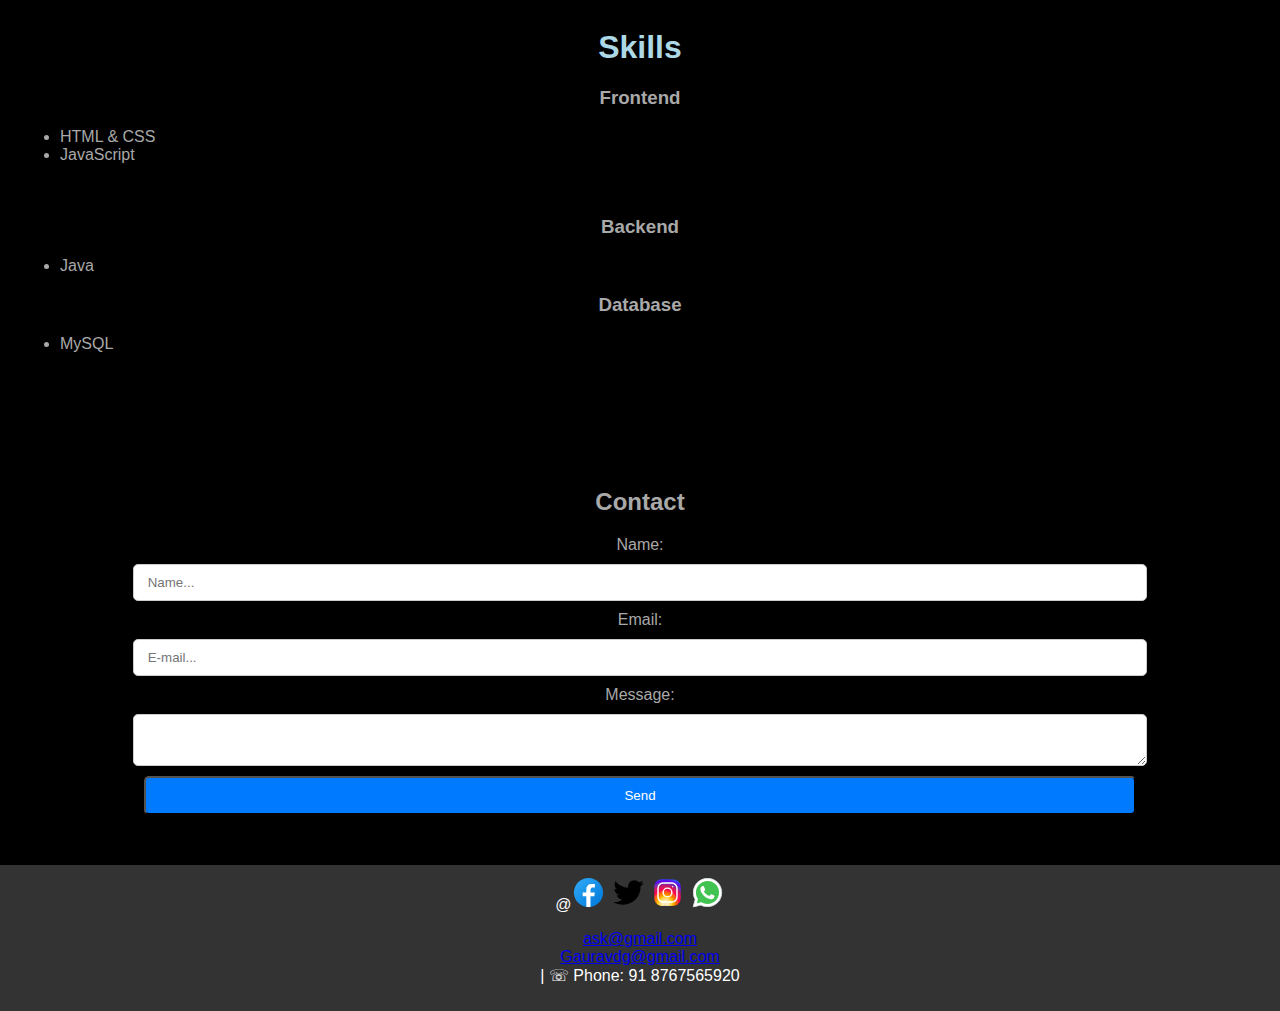
<file: index_portfolio.html>
<!DOCTYPE html>
<html lang="en">
<head>
    <meta charset="UTF-8">
    <meta name="viewport" content="width=device-width, initial-scale=1.0">
    <title>Atharv Kumbhar  Portfolio</title>
    <style>
    /* Add this CSS to your existing styles */
@keyframes slideIn {
    from {
        opacity: 0;
        transform: translateY(-150px);
    }
    to {
        opacity: 1;
        transform: translateY(10);
    }
}

.slide-in {
    opacity: 0; /* Start invisible */
    animation: slideIn 2s forwards; /* Animate on trigger */
}
        body {
            font-family: Arial, sans-serif;
            margin: 0;
            padding: 0;
            color: darkgrey;
            background-color: #f9f9f9;
            background-color:black;
        }

        header {
            background-color: #333;
            padding: 10px 0;
        }

        nav ul {
            list-style-type: none;
            display: flex;
            justify-content: center;
            margin: 0;
            padding: 0;
        }

        nav ul li {
            margin: 0 15px;
        }

        nav ul li a {
            color: grey;
            text-decoration: none;
            font-weight: bold;
        }

        #hero {
            
              color: white;
            height: 100vh;
            display: flex;
            align-items: center;
            justify-content: center;
            text-align: center;
        }

        .hero-content {
            max-width: 600px;
        }

        .hero-content h1 {
            font-size: 3rem;
        }

        .hero-content p {
            font-size: 1.5rem;
        }

        .btn {
            background-color: #007BFF;
            color: white;
            padding: 10px 20px;
            text-decoration: none;
            border-radius: 5px;
        }

        #about, #projects, #skills, #contact {
            padding: 50px 20px;
            text-align: center;
        }

        .project-grid {
            display: flex;
            flex-wrap: wrap;
            justify-content: center;
        }

        .project-card {
            background-color: white;
            margin: 10px;
            padding: 20px;
            border-radius: 5px;
            box-shadow: 0 0 10px rgba(0, 0, 0, 0.1);
            width: 300px;
            color:black;
        }

        footer {
            background-color: #333;
            color: white;
            text-align: center;
            padding: 10px 0;
        }

        form {
            display: flex;
            flex-direction: column;
            align-items: center;
        }

        form label, form input, form textarea {
            width: 80%;
            margin-bottom: 10px;
        }

        form input, form textarea {
            padding: 10px;
            border: 1px solid #ccc;
            border-radius: 5px;
        }

        form button {
            width: 80%;
        }
        
        #imgcontainer{position: absolute;
            top:75px;
            left:120px;
            width:130px;
            height:170px;
            border-radius:15px;
             }
    </style>
</head>
<body>
    <header>
        <nav>
            <ul>
                <li><a href="#about">About</a></li>
                <li><a href="#projects">Projects</a></li>
                <li><a href="#skills">Skills</a></li>
                <li><a href="#contact">Contact</a></li>
            </ul>
        </nav>
    </header>

<img id="imgcontainer" src="ask.jpg" >
<br>
    <section id="hero">
        <div class="hero-content">
            <h1>Hello, I'm Atharv Kumbhar</h1>
            <p>A passionate coder and developer.</p>
            <a href="#projects" class="btn">View My Work</a>
        </div>
    </section>

    <section id="about" class="slide-element">
        <h2>About Me</h2>
        <p style="color:white; border-radius:20px; background-color:grey; padding:20px;">
I am a B.Sc Computer Science student at Sadguru Gadge Maharaj College (SGM) in Karad city, Maharashtra, India. With a strong foundation in computer science, I have honed my skills in various programming languages and technologies, including JavaScript, Java, CSS, HTML, and SQL.<br>
In addition to my technical skills, I possess strong soft skills such as problem-solving, teamwork, and effective communication. I am passionate about learning and continuously improving my abilities to stay updated with the latest advancements in the field of technology.</p> </section>

    <section id="projects" class="slide-element">
        <h2>Projects</h2>
        <div class="project-grid">
            <!-- Repeat this block for each project -->
            <div class="project-card">
                <h3>Music site</h3>
                 <a href="https://ask1012.github.io/Music_with_ask/" class="btn">View Project</a>
            </div>
            <div class="project-card">
                <h3>College Canteen</h3>
                 <a href="https://ask1012.github.io/college-canteen-/" class="btn">View Project</a>
            </div>
            <div class="project-card">
                <h3>SQL Generator</h3>
                  <a href="https://ask1012.github.io/SQL-chatBot/" class="btn">View Project</a>
            </div>
        </div>
    </section>

    <section id="skills" class="slide-element" >
        <h1 style="color:lightblue; ">Skills</h1>
         <h3> Frontend</h3>
        <ul style="text-align:left;">            
            <li>HTML & CSS</li>
              <li>JavaScript</li>
            
            <!-- Add more skills as needed -->
        </ul><br>
          <h3> Backend</h3>
        <ul style="text-align:left;">
            <li>Java</li>                                
            <!-- Add more skills as needed -->
        </ul>
        <h3> Database</h3>
        <ul style="text-align:left;">
            <li>MySQL</li>                                
            <!-- Add more skills as needed -->
        </ul>
    </section>

    <section id="contact">
        <h2>Contact</h2>
        <form action="https://api.web3forms.com/submit" method="POST">
            <input type="hidden" name="access_key" value="a76c3563-8ffe-49c5-ad2e-8a221e18b963">
            <label for="name">Name:</label>         
            <input type="text" id="name" name="name" placeholder=" Name...";required>
            <label for="email">Email:</label>
            <input type="email" id="email" name="email" placeholder=" E-mail..." required>
            <label for="message">Message:</label>
            <textarea id="message" name="message" required></textarea>
            <button type="submit" class="btn">Send</button>
        </form>
    </section>
<footer>
@<a href="https://facebook.com" target="_blank"><svg xmlns="http://www.w3.org/2000/svg" x="0px" y="0px" width="35" height="35" viewBox="0 0 48 48">
<linearGradient id="Ld6sqrtcxMyckEl6xeDdMa_uLWV5A9vXIPu_gr1" x1="9.993" x2="40.615" y1="9.993" y2="40.615" gradientUnits="userSpaceOnUse"><stop offset="0" stop-color="#2aa4f4"></stop><stop offset="1" stop-color="#007ad9"></stop></linearGradient><path fill="url(#Ld6sqrtcxMyckEl6xeDdMa_uLWV5A9vXIPu_gr1)" d="M24,4C12.954,4,4,12.954,4,24s8.954,20,20,20s20-8.954,20-20S35.046,4,24,4z"></path><path fill="#fff" d="M26.707,29.301h5.176l0.813-5.258h-5.989v-2.874c0-2.184,0.714-4.121,2.757-4.121h3.283V12.46 c-0.577-0.078-1.797-0.248-4.102-0.248c-4.814,0-7.636,2.542-7.636,8.334v3.498H16.06v5.258h4.948v14.452 C21.988,43.9,22.981,44,24,44c0.921,0,1.82-0.084,2.707-0.204V29.301z"></path>
</svg></a> 
     <a href="https://x.com/ak1074834" target="_blank"><svg xmlns="http://www.w3.org/2000/svg" x="0px" y="0px" width="35" height="35" viewBox="0 0 30 30">
    <path d="M28,6.937c-0.957,0.425-1.985,0.711-3.064,0.84c1.102-0.66,1.947-1.705,2.345-2.951c-1.03,0.611-2.172,1.055-3.388,1.295 c-0.973-1.037-2.359-1.685-3.893-1.685c-2.946,0-5.334,2.389-5.334,5.334c0,0.418,0.048,0.826,0.138,1.215 c-4.433-0.222-8.363-2.346-10.995-5.574C3.351,6.199,3.088,7.115,3.088,8.094c0,1.85,0.941,3.483,2.372,4.439 c-0.874-0.028-1.697-0.268-2.416-0.667c0,0.023,0,0.044,0,0.067c0,2.585,1.838,4.741,4.279,5.23 c-0.447,0.122-0.919,0.187-1.406,0.187c-0.343,0-0.678-0.034-1.003-0.095c0.679,2.119,2.649,3.662,4.983,3.705 c-1.825,1.431-4.125,2.284-6.625,2.284c-0.43,0-0.855-0.025-1.273-0.075c2.361,1.513,5.164,2.396,8.177,2.396 c9.812,0,15.176-8.128,15.176-15.177c0-0.231-0.005-0.461-0.015-0.69C26.38,8.945,27.285,8.006,28,6.937z"></path>
</svg></a> 
     <a href="https://www.instagram.com/atharvkumbharr?igsh=emYzdHhybXh2cDcw" target="_blank"><svg xmlns="http://www.w3.org/2000/svg" x="0px" y="0px" width="35" height="35" viewBox="0 0 48 48">
<path fill="#304ffe" d="M41.67,13.48c-0.4,0.26-0.97,0.5-1.21,0.77c-0.09,0.09-0.14,0.19-0.12,0.29v1.03l-0.3,1.01l-0.3,1l-0.33,1.1 l-0.68,2.25l-0.66,2.22l-0.5,1.67c0,0.26-0.01,0.52-0.03,0.77c-0.07,0.96-0.27,1.88-0.59,2.74c-0.19,0.53-0.42,1.04-0.7,1.52 c-0.1,0.19-0.22,0.38-0.34,0.56c-0.4,0.63-0.88,1.21-1.41,1.72c-0.41,0.41-0.86,0.79-1.35,1.11c0,0,0,0-0.01,0 c-0.08,0.07-0.17,0.13-0.27,0.18c-0.31,0.21-0.64,0.39-0.98,0.55c-0.23,0.12-0.46,0.22-0.7,0.31c-0.05,0.03-0.11,0.05-0.16,0.07 c-0.57,0.27-1.23,0.45-1.89,0.54c-0.04,0.01-0.07,0.01-0.11,0.02c-0.4,0.07-0.79,0.13-1.19,0.16c-0.18,0.02-0.37,0.03-0.55,0.03 l-0.71-0.04l-3.42-0.18c0-0.01-0.01,0-0.01,0l-1.72-0.09c-0.13,0-0.27,0-0.4-0.01c-0.54-0.02-1.06-0.08-1.58-0.19 c-0.01,0-0.01,0-0.01,0c-0.95-0.18-1.86-0.5-2.71-0.93c-0.47-0.24-0.93-0.51-1.36-0.82c-0.18-0.13-0.35-0.27-0.52-0.42 c-0.48-0.4-0.91-0.83-1.31-1.27c-0.06-0.06-0.11-0.12-0.16-0.18c-0.06-0.06-0.12-0.13-0.17-0.19c-0.38-0.48-0.7-0.97-0.96-1.49 c-0.24-0.46-0.43-0.95-0.58-1.49c-0.06-0.19-0.11-0.37-0.15-0.57c-0.01-0.01-0.02-0.03-0.02-0.05c-0.1-0.41-0.19-0.84-0.24-1.27 c-0.06-0.33-0.09-0.66-0.09-1c-0.02-0.13-0.02-0.27-0.02-0.4l1.91-2.95l1.87-2.88l0.85-1.31l0.77-1.18l0.26-0.41v-1.03 c0.02-0.23,0.03-0.47,0.02-0.69c-0.01-0.7-0.15-1.38-0.38-2.03c-0.22-0.69-0.53-1.34-0.85-1.94c-0.38-0.69-0.78-1.31-1.11-1.87 C14,7.4,13.66,6.73,13.75,6.26C14.47,6.09,15.23,6,16,6h16c4.18,0,7.78,2.6,9.27,6.26C41.43,12.65,41.57,13.06,41.67,13.48z"></path><path fill="#4928f4" d="M42,16v0.27l-1.38,0.8l-0.88,0.51l-0.97,0.56l-1.94,1.13l-1.9,1.1l-1.94,1.12l-0.77,0.45 c0,0.48-0.12,0.92-0.34,1.32c-0.31,0.58-0.83,1.06-1.49,1.47c-0.67,0.41-1.49,0.74-2.41,0.98c0,0,0-0.01-0.01,0 c-3.56,0.92-8.42,0.5-10.78-1.26c-0.66-0.49-1.12-1.09-1.32-1.78c-0.06-0.23-0.09-0.48-0.09-0.73v-7.19 c0.01-0.15-0.09-0.3-0.27-0.45c-0.54-0.43-1.81-0.84-3.23-1.25c-1.11-0.31-2.3-0.62-3.3-0.92c-0.79-0.24-1.46-0.48-1.86-0.71 c0.18-0.35,0.39-0.7,0.61-1.03c1.4-2.05,3.54-3.56,6.02-4.13C14.47,6.09,15.23,6,16,6h10.8c5.37,0.94,10.32,3.13,14.47,6.26 c0.16,0.39,0.3,0.8,0.4,1.22c0.18,0.66,0.29,1.34,0.32,2.05C42,15.68,42,15.84,42,16z"></path><path fill="#6200ea" d="M42,16v4.41l-0.22,0.68l-0.75,2.33l-0.78,2.4l-0.41,1.28l-0.38,1.19l-0.37,1.13l-0.36,1.12l-0.19,0.59 l-0.25,0.78c0,0.76-0.02,1.43-0.07,2c-0.01,0.06-0.02,0.12-0.02,0.18c-0.06,0.53-0.14,0.98-0.27,1.36 c-0.01,0.06-0.03,0.12-0.05,0.17c-0.26,0.72-0.65,1.18-1.23,1.48c-0.14,0.08-0.3,0.14-0.47,0.2c-0.53,0.18-1.2,0.27-2.02,0.32 c-0.6,0.04-1.29,0.05-2.07,0.05H31.4l-1.19-0.05L30,37.61l-2.17-0.09l-2.2-0.09l-7.25-0.3l-1.88-0.08h-0.26 c-0.78-0.01-1.45-0.06-2.03-0.14c-0.84-0.13-1.49-0.35-1.98-0.68c-0.7-0.45-1.11-1.11-1.35-2.03c-0.06-0.22-0.11-0.45-0.14-0.7 c-0.1-0.58-0.15-1.25-0.18-2c0-0.15,0-0.3-0.01-0.46c-0.01-0.01,0-0.01,0-0.01v-0.58c-0.01-0.29-0.01-0.59-0.01-0.9l0.05-1.61 l0.03-1.15l0.04-1.34v-0.19l0.07-2.46l0.07-2.46l0.07-2.31l0.06-2.27l0.02-0.6c0-0.31-1.05-0.49-2.22-0.64 c-0.93-0.12-1.95-0.23-2.56-0.37c0.05-0.23,0.1-0.46,0.16-0.68c0.18-0.72,0.45-1.4,0.79-2.05c0.18-0.35,0.39-0.7,0.61-1.03 c2.16-0.95,4.41-1.69,6.76-2.17c2.06-0.43,4.21-0.66,6.43-0.66c7.36,0,14.16,2.49,19.54,6.69c0.52,0.4,1.03,0.83,1.53,1.28 C42,15.68,42,15.84,42,16z"></path><path fill="#673ab7" d="M42,18.37v4.54l-0.55,1.06l-1.05,2.05l-0.56,1.08l-0.51,0.99l-0.22,0.43c0,0.31,0,0.61-0.02,0.9 c0,0.43-0.02,0.84-0.05,1.22c-0.04,0.45-0.1,0.86-0.16,1.24c-0.15,0.79-0.36,1.47-0.66,2.03c-0.04,0.07-0.08,0.14-0.12,0.2 c-0.11,0.18-0.24,0.35-0.38,0.51c-0.18,0.22-0.38,0.41-0.61,0.57c-0.34,0.26-0.74,0.47-1.2,0.63c-0.57,0.21-1.23,0.35-2.01,0.43 c-0.51,0.05-1.07,0.08-1.68,0.08l-0.42,0.02l-2.08,0.12h-0.01L27.5,36.6l-2.25,0.13l-3.1,0.18l-3.77,0.22l-0.55,0.03 c-0.51,0-0.99-0.03-1.45-0.09c-0.05-0.01-0.09-0.02-0.14-0.02c-0.68-0.11-1.3-0.29-1.86-0.54c-0.68-0.3-1.27-0.7-1.77-1.18 c-0.44-0.43-0.82-0.92-1.13-1.47c-0.07-0.13-0.14-0.25-0.2-0.39c-0.3-0.59-0.54-1.25-0.72-1.97c-0.03-0.12-0.06-0.25-0.08-0.38 c-0.06-0.23-0.11-0.47-0.14-0.72c-0.11-0.64-0.17-1.32-0.2-2.03v-0.01c-0.01-0.29-0.02-0.57-0.02-0.87l-0.49-1.17l-0.07-0.18 L9.5,25.99L8.75,24.2l-0.12-0.29l-0.72-1.73l-0.8-1.93c0,0,0,0-0.01,0L6.29,18.3L6,17.59V16c0-0.63,0.06-1.25,0.17-1.85 c0.05-0.23,0.1-0.46,0.16-0.68c0.85-0.49,1.74-0.94,2.65-1.34c2.08-0.93,4.31-1.62,6.62-2.04c1.72-0.31,3.51-0.48,5.32-0.48 c7.31,0,13.94,2.65,19.12,6.97c0.2,0.16,0.39,0.32,0.58,0.49C41.09,17.48,41.55,17.91,42,18.37z"></path><path fill="#8e24aa" d="M42,21.35v5.14l-0.57,1.19l-1.08,2.25l-0.01,0.03c0,0.43-0.02,0.82-0.05,1.17c-0.1,1.15-0.38,1.88-0.84,2.33 c-0.33,0.34-0.74,0.53-1.25,0.63c-0.03,0.01-0.07,0.01-0.1,0.02c-0.16,0.03-0.33,0.05-0.51,0.05c-0.62,0.06-1.35,0.02-2.19-0.04 c-0.09,0-0.19-0.01-0.29-0.02c-0.61-0.04-1.26-0.08-1.98-0.11c-0.39-0.01-0.8-0.02-1.22-0.02h-0.02l-1.01,0.08h-0.01l-2.27,0.16 l-2.59,0.2l-0.38,0.03l-3.03,0.22l-1.57,0.12l-1.55,0.11c-0.27,0-0.53,0-0.79-0.01c0,0-0.01-0.01-0.01,0 c-1.13-0.02-2.14-0.09-3.04-0.26c-0.83-0.14-1.56-0.36-2.18-0.69c-0.64-0.31-1.17-0.75-1.6-1.31c-0.41-0.55-0.71-1.24-0.9-2.07 c0-0.01,0-0.01,0-0.01c-0.14-0.67-0.22-1.45-0.22-2.33l-0.15-0.27L9.7,26.35l-0.13-0.22L9.5,25.99l-0.93-1.65l-0.46-0.83 l-0.58-1.03l-1-1.79L6,19.75v-3.68c0.88-0.58,1.79-1.09,2.73-1.55c1.14-0.58,2.32-1.07,3.55-1.47c1.34-0.44,2.74-0.79,4.17-1.02 c1.45-0.24,2.94-0.36,4.47-0.36c6.8,0,13.04,2.43,17.85,6.47c0.22,0.17,0.43,0.36,0.64,0.54c0.84,0.75,1.64,1.56,2.37,2.41 C41.86,21.18,41.94,21.26,42,21.35z"></path><path fill="#c2185b" d="M42,24.71v7.23c-0.24-0.14-0.57-0.31-0.98-0.49c-0.22-0.11-0.47-0.22-0.73-0.32 c-0.38-0.17-0.79-0.33-1.25-0.49c-0.1-0.04-0.2-0.07-0.31-0.1c-0.18-0.07-0.37-0.13-0.56-0.19c-0.59-0.18-1.24-0.35-1.92-0.5 c-0.26-0.05-0.53-0.1-0.8-0.14c-0.87-0.15-1.8-0.24-2.77-0.25c-0.08-0.01-0.17-0.01-0.25-0.01l-2.57,0.02l-3.5,0.02h-0.01 l-7.49,0.06c-2.38,0-3.84,0.57-4.72,0.8c0,0-0.01,0-0.01,0.01c-0.93,0.24-1.22,0.09-1.3-1.54c-0.02-0.45-0.03-1.03-0.03-1.74 l-0.56-0.43l-0.98-0.74l-0.6-0.46l-0.12-0.09L8.88,24.1l-0.25-0.19l-0.52-0.4l-0.96-0.72L6,21.91v-3.4 c0.1-0.08,0.19-0.15,0.29-0.21c1.45-1,3-1.85,4.64-2.54c1.46-0.62,3-1.11,4.58-1.46c0.43-0.09,0.87-0.18,1.32-0.24 c1.33-0.23,2.7-0.34,4.09-0.34c6.01,0,11.53,2.09,15.91,5.55c0.66,0.52,1.3,1.07,1.9,1.66c0.82,0.78,1.59,1.61,2.3,2.49 c0.14,0.18,0.28,0.36,0.42,0.55C41.64,24.21,41.82,24.46,42,24.71z"></path><path fill="#d81b60" d="M42,28.72V32c0,0.65-0.06,1.29-0.18,1.91c-0.18,0.92-0.49,1.8-0.91,2.62c-0.22,0.05-0.47,0.05-0.75,0.01 c-0.63-0.11-1.37-0.44-2.17-0.87c-0.04-0.01-0.08-0.03-0.11-0.05c-0.25-0.13-0.51-0.27-0.77-0.43c-0.53-0.29-1.09-0.61-1.65-0.91 c-0.12-0.06-0.24-0.12-0.35-0.18c-0.64-0.33-1.3-0.63-1.96-0.86c0,0,0,0-0.01,0c-0.14-0.05-0.29-0.1-0.44-0.14 c-0.57-0.16-1.15-0.26-1.71-0.26l-1.1-0.32l-4.87-1.41c0,0,0,0-0.01,0l-2.99-0.87h-0.01l-1.3-0.38c-3.76,0-6.07,1.6-7.19,0.99 c-0.44-0.23-0.7-0.81-0.79-1.95c-0.03-0.32-0.04-0.68-0.04-1.1l-1.17-0.57l-0.05-0.02h-0.01l-0.84-0.42L9.7,26.35l-0.07-0.03 l-0.17-0.09L7.5,25.28L6,24.55v-3.43c0.17-0.15,0.35-0.29,0.53-0.43c0.19-0.15,0.38-0.29,0.57-0.44c0.01,0,0.01,0,0.01,0 c1.18-0.85,2.43-1.6,3.76-2.22c1.55-0.74,3.2-1.31,4.91-1.68c0.25-0.06,0.51-0.12,0.77-0.16c1.42-0.27,2.88-0.41,4.37-0.41 c5.27,0,10.11,1.71,14.01,4.59c1.13,0.84,2.18,1.77,3.14,2.78c0.79,0.83,1.52,1.73,2.18,2.67c0.05,0.07,0.1,0.14,0.15,0.2 c0.37,0.54,0.71,1.09,1.03,1.66C41.64,28.02,41.82,28.37,42,28.72z"></path><path fill="#f50057" d="M41.82,33.91c-0.18,0.92-0.49,1.8-0.91,2.62c-0.19,0.37-0.4,0.72-0.63,1.06c-0.14,0.21-0.29,0.41-0.44,0.6 c-0.36-0.14-0.89-0.34-1.54-0.56c0,0,0,0,0-0.01c-0.49-0.17-1.05-0.35-1.65-0.52c-0.17-0.05-0.34-0.1-0.52-0.15 c-0.71-0.19-1.45-0.36-2.17-0.46c-0.6-0.1-1.19-0.16-1.74-0.16l-0.46-0.13h-0.01l-2.42-0.7l-1.49-0.43l-1.66-0.48h-0.01l-0.54-0.15 l-6.53-1.88l-1.88-0.54l-1.4-0.33l-2.28-0.54l-0.28-0.07c0,0,0,0-0.01,0l-2.29-0.53c0-0.01,0-0.01,0-0.01l-0.41-0.09l-0.21-0.05 l-1.67-0.39l-0.19-0.05l-1.42-1.17L6,27.9v-4.08c0.37-0.36,0.75-0.7,1.15-1.03c0.12-0.11,0.25-0.21,0.38-0.31 c0.12-0.1,0.25-0.2,0.38-0.3c0.91-0.69,1.87-1.31,2.89-1.84c1.3-0.7,2.68-1.26,4.13-1.66c0.28-0.09,0.56-0.17,0.85-0.23 c1.64-0.41,3.36-0.62,5.14-0.62c4.47,0,8.63,1.35,12.07,3.66c1.71,1.15,3.25,2.53,4.55,4.1c0.66,0.79,1.26,1.62,1.79,2.5 c0.05,0.07,0.09,0.13,0.13,0.2c0.32,0.53,0.62,1.08,0.89,1.64c0.25,0.5,0.47,1,0.67,1.52C41.34,32.25,41.6,33.07,41.82,33.91z"></path><path fill="#ff1744" d="M40.28,37.59c-0.14,0.21-0.29,0.41-0.44,0.6c-0.44,0.55-0.92,1.05-1.46,1.49c-0.47,0.39-0.97,0.74-1.5,1.04 c-0.2-0.05-0.4-0.11-0.61-0.19c-0.66-0.23-1.35-0.61-1.99-1.01c-0.96-0.61-1.79-1.27-2.16-1.57c-0.14-0.12-0.21-0.18-0.21-0.18 l-1.7-0.15L30,37.6l-2.2-0.19l-2.28-0.2l-3.37-0.3l-5.34-0.47l-0.02-0.01l-1.88-0.91l-1.9-0.92l-1.53-0.74l-0.33-0.16l-0.41-0.2 l-1.42-0.69L7.43,31.9l-0.59-0.29L6,31.35v-4.47c0.47-0.56,0.97-1.09,1.5-1.6c0.34-0.32,0.7-0.64,1.07-0.94 c0.06-0.05,0.12-0.1,0.18-0.14c0.04-0.05,0.09-0.08,0.13-0.1c0.59-0.48,1.21-0.91,1.85-1.3c0.74-0.47,1.52-0.89,2.33-1.24 c0.87-0.39,1.78-0.72,2.72-0.97c1.63-0.46,3.36-0.7,5.14-0.7c4.08,0,7.85,1.24,10.96,3.37c1.99,1.36,3.71,3.08,5.07,5.07 c0.45,0.64,0.85,1.32,1.22,2.02c0.13,0.26,0.26,0.52,0.37,0.78c0.12,0.25,0.23,0.5,0.34,0.75c0.21,0.52,0.4,1.04,0.57,1.58 c0.32,1,0.56,2.02,0.71,3.08C40.21,36.89,40.25,37.24,40.28,37.59z"></path><path fill="#ff5722" d="M38.39,39.42c0,0.08,0,0.17-0.01,0.26c-0.47,0.39-0.97,0.74-1.5,1.04c-0.22,0.12-0.44,0.24-0.67,0.34 c-0.23,0.11-0.46,0.21-0.7,0.3c-0.34-0.18-0.8-0.4-1.29-0.61c-0.69-0.31-1.44-0.59-2.02-0.68c-0.14-0.03-0.27-0.04-0.39-0.04 l-1.64-0.21h-0.02l-2.04-0.27l-2.06-0.27l-0.96-0.12l-7.56-0.98c-0.49,0-1.01-0.03-1.55-0.1c-0.66-0.06-1.35-0.16-2.04-0.3 c-0.68-0.12-1.37-0.28-2.03-0.45c-0.69-0.16-1.37-0.35-2-0.53c-0.73-0.22-1.41-0.43-1.98-0.62c-0.47-0.15-0.87-0.29-1.18-0.4 c-0.18-0.43-0.33-0.88-0.44-1.34C6.1,33.66,6,32.84,6,32v-1.67c0.32-0.53,0.67-1.05,1.06-1.54c0.71-0.94,1.52-1.8,2.4-2.56 c0.03-0.04,0.07-0.07,0.1-0.09l0.01-0.01c0.31-0.28,0.63-0.53,0.97-0.77c0.04-0.04,0.08-0.07,0.12-0.1 c0.16-0.12,0.33-0.24,0.51-0.35c1.43-0.97,3.01-1.73,4.7-2.24c1.6-0.48,3.29-0.73,5.05-0.73c3.49,0,6.75,1.03,9.47,2.79 c2.01,1.29,3.74,2.99,5.06,4.98c0.16,0.23,0.31,0.46,0.46,0.7c0.69,1.17,1.26,2.43,1.68,3.75c0.05,0.15,0.09,0.3,0.13,0.46 c0.08,0.27,0.15,0.55,0.21,0.83c0.02,0.07,0.04,0.14,0.06,0.22c0.14,0.63,0.24,1.29,0.31,1.95c0,0.01,0,0.01,0,0.01 C38.36,38.22,38.39,38.82,38.39,39.42z"></path><path fill="#ff6f00" d="M36.33,39.42c0,0.35-0.02,0.73-0.06,1.11c-0.02,0.18-0.04,0.36-0.06,0.53c-0.23,0.11-0.46,0.21-0.7,0.3 c-0.45,0.17-0.91,0.31-1.38,0.41c-0.32,0.07-0.65,0.13-0.98,0.16h-0.01c-0.31-0.19-0.67-0.42-1.04-0.68 c-0.67-0.47-1.37-1-1.93-1.43c-0.01-0.01-0.01-0.01-0.02-0.02c-0.59-0.45-1.01-0.79-1.01-0.79l-1.06,0.04l-2.04,0.07l-0.95,0.04 l-3.82,0.14l-3.23,0.12c-0.21,0.01-0.46,0.01-0.77,0h-0.01c-0.42-0.01-0.92-0.04-1.47-0.09c-0.64-0.05-1.34-0.11-2.05-0.18 c-0.69-0.08-1.39-0.16-2.06-0.24c-0.74-0.08-1.44-0.17-2.04-0.25c-0.47-0.06-0.88-0.11-1.21-0.15c-0.28-0.32-0.53-0.65-0.77-1.01 c-0.36-0.54-0.67-1.11-0.91-1.72c-0.18-0.43-0.33-0.88-0.44-1.34c0.29-0.89,0.67-1.73,1.12-2.54c0.36-0.66,0.78-1.29,1.24-1.89 c0.45-0.59,0.94-1.14,1.47-1.64v-0.01c0.15-0.15,0.3-0.29,0.45-0.42c0.28-0.26,0.57-0.5,0.87-0.73h0.01 c0.01-0.02,0.02-0.02,0.03-0.03c0.24-0.19,0.49-0.36,0.74-0.53c1.48-1.01,3.15-1.76,4.95-2.2c1.19-0.29,2.44-0.45,3.73-0.45 c2.54,0,4.94,0.61,7.05,1.71h0.01c1.81,0.93,3.41,2.21,4.7,3.75c0.71,0.82,1.32,1.72,1.82,2.67c0.35,0.64,0.65,1.31,0.9,1.99 c0.02,0.06,0.04,0.11,0.06,0.16c0.17,0.5,0.32,1.02,0.45,1.54c0.09,0.37,0.16,0.75,0.22,1.13c0.02,0.12,0.04,0.23,0.05,0.35 C36.28,37.99,36.33,38.7,36.33,39.42z"></path><path fill="#ff9800" d="M34.28,39.42v0.1c0,0.34-0.03,0.77-0.06,1.23c-0.03,0.34-0.06,0.69-0.09,1.02c-0.32,0.07-0.65,0.13-0.98,0.16 h-0.01C32.76,41.98,32.39,42,32,42h-1.75l-0.38-0.11l-1.97-0.6l-2-0.6l-4.63-1.39l-2-0.6c0,0-0.83,0.33-2,0.72h-0.01 c-0.45,0.15-0.94,0.31-1.46,0.47c-0.65,0.19-1.34,0.38-2.02,0.53c-0.7,0.16-1.39,0.28-2.01,0.33c-0.19,0.02-0.38,0.03-0.55,0.03 c-0.56-0.31-1.1-0.68-1.59-1.09c-0.43-0.36-0.83-0.75-1.2-1.18c-0.28-0.32-0.53-0.65-0.77-1.01c0.07-0.45,0.15-0.89,0.27-1.32 c0.3-1.19,0.77-2.33,1.39-3.37c0.34-0.59,0.72-1.16,1.16-1.69c0.01-0.03,0.04-0.06,0.07-0.08c-0.01-0.01,0-0.01,0-0.01 c0.13-0.17,0.27-0.33,0.41-0.48c0-0.01,0-0.01,0-0.01c0.41-0.44,0.83-0.86,1.29-1.25c0.16-0.13,0.31-0.26,0.48-0.39 c0.03-0.03,0.06-0.05,0.1-0.08c2.25-1.72,5.06-2.76,8.09-2.76c3.44,0,6.57,1.29,8.94,3.41c1.14,1.03,2.11,2.26,2.84,3.63 c0.06,0.1,0.12,0.21,0.17,0.32c0.09,0.18,0.18,0.37,0.26,0.57c0.33,0.72,0.59,1.48,0.77,2.26c0.02,0.08,0.04,0.16,0.06,0.24 c0.08,0.37,0.15,0.75,0.2,1.13C34.24,38.21,34.28,38.81,34.28,39.42z"></path><path fill="#ffc107" d="M32.22,39.42c0,0.2-0.01,0.42-0.02,0.65c-0.02,0.37-0.05,0.77-0.1,1.18c-0.02,0.25-0.06,0.5-0.1,0.75h-5.48 l-1.06-0.17l-4.14-0.66l-0.59-0.09l-1.35-0.22c-0.59,0-1.87,0.26-3.22,0.51c-0.71,0.13-1.43,0.27-2.08,0.36 c-0.08,0.01-0.16,0.02-0.23,0.03h-0.01c-0.7-0.15-1.38-0.38-2.02-0.68c-0.2-0.09-0.4-0.19-0.6-0.3c-0.56-0.31-1.1-0.68-1.59-1.09 c-0.01-0.12-0.02-0.22-0.02-0.27c0-0.26,0.01-0.51,0.03-0.76c0.04-0.64,0.13-1.26,0.27-1.86c0.22-0.91,0.54-1.79,0.97-2.6 c0.08-0.17,0.17-0.34,0.27-0.5c0.04-0.08,0.09-0.15,0.13-0.23c0.18-0.29,0.38-0.57,0.58-0.85c0.42-0.55,0.89-1.07,1.39-1.54 c0.01,0,0.01,0,0.01,0c0.04-0.04,0.08-0.08,0.12-0.11c0.05-0.04,0.09-0.09,0.14-0.12c0.2-0.18,0.4-0.34,0.61-0.49 c0-0.01,0.01-0.01,0.01-0.01c1.89-1.41,4.23-2.24,6.78-2.24c1.98,0,3.82,0.5,5.43,1.38h0.01c1.38,0.76,2.58,1.79,3.53,3.03 c0.37,0.48,0.7,0.99,0.98,1.53h0.01c0.05,0.1,0.1,0.2,0.15,0.3c0.3,0.59,0.54,1.21,0.72,1.85h0.01c0.01,0.05,0.03,0.1,0.04,0.15 c0.12,0.43,0.22,0.87,0.29,1.32c0.01,0.09,0.02,0.19,0.03,0.28C32.19,38.43,32.22,38.92,32.22,39.42z"></path><path fill="#ffd54f" d="M30.17,39.31c0,0.16,0,0.33-0.02,0.49v0.01c0,0.01,0,0.01,0,0.01c-0.02,0.72-0.12,1.43-0.28,2.07 c0,0.04-0.01,0.07-0.03,0.11h-4.67l-3.85-0.83l-0.51-0.11l-0.08,0.02l-4.27,0.88L16.27,42H16c-0.64,0-1.27-0.06-1.88-0.18 c-0.09-0.02-0.18-0.04-0.27-0.06h-0.01c-0.7-0.15-1.38-0.38-2.02-0.68c-0.02-0.11-0.04-0.22-0.05-0.33 c-0.07-0.43-0.1-0.88-0.1-1.33c0-0.17,0-0.34,0.01-0.51c0.03-0.54,0.11-1.07,0.23-1.58c0.08-0.38,0.19-0.75,0.32-1.1 c0.11-0.31,0.24-0.61,0.38-0.9c0.12-0.25,0.26-0.49,0.4-0.73c0.14-0.23,0.29-0.45,0.45-0.67c0.4-0.55,0.87-1.06,1.39-1.51 c0.3-0.26,0.63-0.51,0.97-0.73c1.46-0.96,3.21-1.52,5.1-1.52c0.37,0,0.73,0.02,1.08,0.07h0.02c1.07,0.12,2.07,0.42,2.99,0.87 c0.01,0,0.01,0,0.01,0c1.45,0.71,2.68,1.78,3.58,3.1c0.15,0.22,0.3,0.46,0.43,0.7c0.11,0.19,0.21,0.39,0.3,0.59 c0.14,0.31,0.27,0.64,0.38,0.97h0.01c0.11,0.37,0.21,0.74,0.28,1.13v0.01C30.11,38.16,30.17,38.73,30.17,39.31z"></path><path fill="#ffe082" d="M28.11,39.52v0.03c0,0.59-0.07,1.17-0.21,1.74c-0.05,0.24-0.12,0.48-0.21,0.71h-4.48l-2.29-0.63L18.63,42H16 c-0.64,0-1.27-0.06-1.88-0.18c-0.02-0.03-0.03-0.06-0.04-0.09c-0.14-0.43-0.25-0.86-0.3-1.31c-0.04-0.29-0.06-0.59-0.06-0.9 c0-0.12,0-0.25,0.02-0.37c0.01-0.47,0.08-0.93,0.2-1.37c0.06-0.3,0.15-0.59,0.27-0.87c0.04-0.14,0.1-0.27,0.17-0.4 c0.15-0.34,0.33-0.67,0.53-0.99c0.22-0.32,0.46-0.62,0.73-0.9c0.32-0.36,0.68-0.69,1.09-0.96c0.7-0.51,1.5-0.89,2.37-1.1 c0.58-0.16,1.19-0.24,1.82-0.24c2,0,3.79,0.8,5.09,2.09c0.05,0.05,0.11,0.11,0.16,0.18h0.01c0.14,0.15,0.27,0.3,0.4,0.47 c0.37,0.47,0.68,0.98,0.92,1.54c0.12,0.26,0.22,0.53,0.3,0.81c0.01,0.04,0.02,0.07,0.03,0.11c0.14,0.49,0.23,1,0.25,1.53 C28.1,39.2,28.11,39.36,28.11,39.52z"></path><path fill="#ffecb3" d="M26.06,39.52c0,0.41-0.05,0.8-0.16,1.17c-0.1,0.4-0.25,0.78-0.44,1.14c-0.03,0.06-0.1,0.17-0.1,0.17h-8.88 c-0.01-0.01-0.02-0.03-0.02-0.04c-0.12-0.19-0.22-0.38-0.3-0.59c-0.2-0.46-0.32-0.96-0.36-1.48c-0.02-0.12-0.02-0.25-0.02-0.37 c0-0.06,0-0.13,0.01-0.19c0.01-0.44,0.07-0.86,0.19-1.25c0.1-0.36,0.23-0.69,0.4-1.01c0,0,0.01-0.01,0.01-0.02 c0.12-0.21,0.25-0.42,0.4-0.62c0.49-0.66,1.14-1.2,1.89-1.55c0.01,0,0.01,0,0.01,0c0.24-0.12,0.49-0.22,0.75-0.29c0,0,0,0,0.01,0 c0.46-0.14,0.96-0.21,1.47-0.21c0.59,0,1.16,0.09,1.68,0.28c0.19,0.05,0.37,0.13,0.55,0.22c0,0,0,0,0.01,0 c0.86,0.41,1.59,1.05,2.09,1.85c0.1,0.15,0.19,0.31,0.27,0.48c0.04,0.07,0.08,0.15,0.11,0.22c0.23,0.52,0.37,1.09,0.41,1.69 c0.01,0.05,0.01,0.1,0.01,0.16C26.06,39.36,26.06,39.44,26.06,39.52z"></path><g><path fill="none" stroke="#fff" stroke-linecap="round" stroke-linejoin="round" stroke-miterlimit="10" stroke-width="2" d="M30,11H18c-3.9,0-7,3.1-7,7v12c0,3.9,3.1,7,7,7h12c3.9,0,7-3.1,7-7V18C37,14.1,33.9,11,30,11z"></path><circle cx="31" cy="16" r="1" fill="#fff"></circle></g><g><circle cx="24" cy="24" r="6" fill="none" stroke="#fff" stroke-linecap="round" stroke-linejoin="round" stroke-miterlimit="10" stroke-width="2"></circle></g>
</svg></a> 
     <a href="https://wa.me/918767565920?text=Hello Atharv, I am here Contact you" target="_blank"><svg xmlns="http://www.w3.org/2000/svg" x="0px" y="0px" width="35" height="35" viewBox="0 0 48 48">
<path fill="#fff" d="M4.9,43.3l2.7-9.8C5.9,30.6,5,27.3,5,24C5,13.5,13.5,5,24,5c5.1,0,9.8,2,13.4,5.6	C41,14.2,43,18.9,43,24c0,10.5-8.5,19-19,19c0,0,0,0,0,0h0c-3.2,0-6.3-0.8-9.1-2.3L4.9,43.3z"></path><path fill="#fff" d="M4.9,43.8c-0.1,0-0.3-0.1-0.4-0.1c-0.1-0.1-0.2-0.3-0.1-0.5L7,33.5c-1.6-2.9-2.5-6.2-2.5-9.6	C4.5,13.2,13.3,4.5,24,4.5c5.2,0,10.1,2,13.8,5.7c3.7,3.7,5.7,8.6,5.7,13.8c0,10.7-8.7,19.5-19.5,19.5c-3.2,0-6.3-0.8-9.1-2.3	L5,43.8C5,43.8,4.9,43.8,4.9,43.8z"></path><path fill="#cfd8dc" d="M24,5c5.1,0,9.8,2,13.4,5.6C41,14.2,43,18.9,43,24c0,10.5-8.5,19-19,19h0c-3.2,0-6.3-0.8-9.1-2.3	L4.9,43.3l2.7-9.8C5.9,30.6,5,27.3,5,24C5,13.5,13.5,5,24,5 M24,43L24,43L24,43 M24,43L24,43L24,43 M24,4L24,4C13,4,4,13,4,24	c0,3.4,0.8,6.7,2.5,9.6L3.9,43c-0.1,0.3,0,0.7,0.3,1c0.2,0.2,0.4,0.3,0.7,0.3c0.1,0,0.2,0,0.3,0l9.7-2.5c2.8,1.5,6,2.2,9.2,2.2	c11,0,20-9,20-20c0-5.3-2.1-10.4-5.8-14.1C34.4,6.1,29.4,4,24,4L24,4z"></path><path fill="#40c351" d="M35.2,12.8c-3-3-6.9-4.6-11.2-4.6C15.3,8.2,8.2,15.3,8.2,24c0,3,0.8,5.9,2.4,8.4L11,33l-1.6,5.8	l6-1.6l0.6,0.3c2.4,1.4,5.2,2.2,8,2.2h0c8.7,0,15.8-7.1,15.8-15.8C39.8,19.8,38.2,15.8,35.2,12.8z"></path><path fill="#fff" fill-rule="evenodd" d="M19.3,16c-0.4-0.8-0.7-0.8-1.1-0.8c-0.3,0-0.6,0-0.9,0	s-0.8,0.1-1.3,0.6c-0.4,0.5-1.7,1.6-1.7,4s1.7,4.6,1.9,4.9s3.3,5.3,8.1,7.2c4,1.6,4.8,1.3,5.7,1.2c0.9-0.1,2.8-1.1,3.2-2.3	c0.4-1.1,0.4-2.1,0.3-2.3c-0.1-0.2-0.4-0.3-0.9-0.6s-2.8-1.4-3.2-1.5c-0.4-0.2-0.8-0.2-1.1,0.2c-0.3,0.5-1.2,1.5-1.5,1.9	c-0.3,0.3-0.6,0.4-1,0.1c-0.5-0.2-2-0.7-3.8-2.4c-1.4-1.3-2.4-2.8-2.6-3.3c-0.3-0.5,0-0.7,0.2-1c0.2-0.2,0.5-0.6,0.7-0.8	c0.2-0.3,0.3-0.5,0.5-0.8c0.2-0.3,0.1-0.6,0-0.8C20.6,19.3,19.7,17,19.3,16z" clip-rule="evenodd"></path>
</svg></a>

   <p> <a href="mailto:ak1074834@gmail.com">ask@gmail.com <br> Gauravdg@gmail.com</a> <br>| &#9743; Phone: 91 8767565920</p>
  
   </footer>
    

    <script>
        // Example of a simple smooth scrolling for internal links
        document.querySelectorAll('a[href^="#"]').forEach(anchor => {
            anchor.addEventListener('click', function(e) {
                e.preventDefault();

                document.querySelector(this.getAttribute('href')).scrollIntoView({
                    behavior: 'smooth'
                });
            });
        });
      // JavaScript for sliding effect
document.addEventListener('DOMContentLoaded', () => {
    const observerOptions = {
        threshold: 0.1
    };

    const observer = new IntersectionObserver((entries, observer) => {
        entries.forEach(entry => {
            if (entry.isIntersecting) {
                entry.target.classList.add('slide-in');
                observer.unobserve(entry.target);
            }
        });
    }, observerOptions);

    document.querySelectorAll('.slide-element').forEach(element => {
        observer.observe(element);
    });
});
    </script>
</body>
              </html>
</file>
